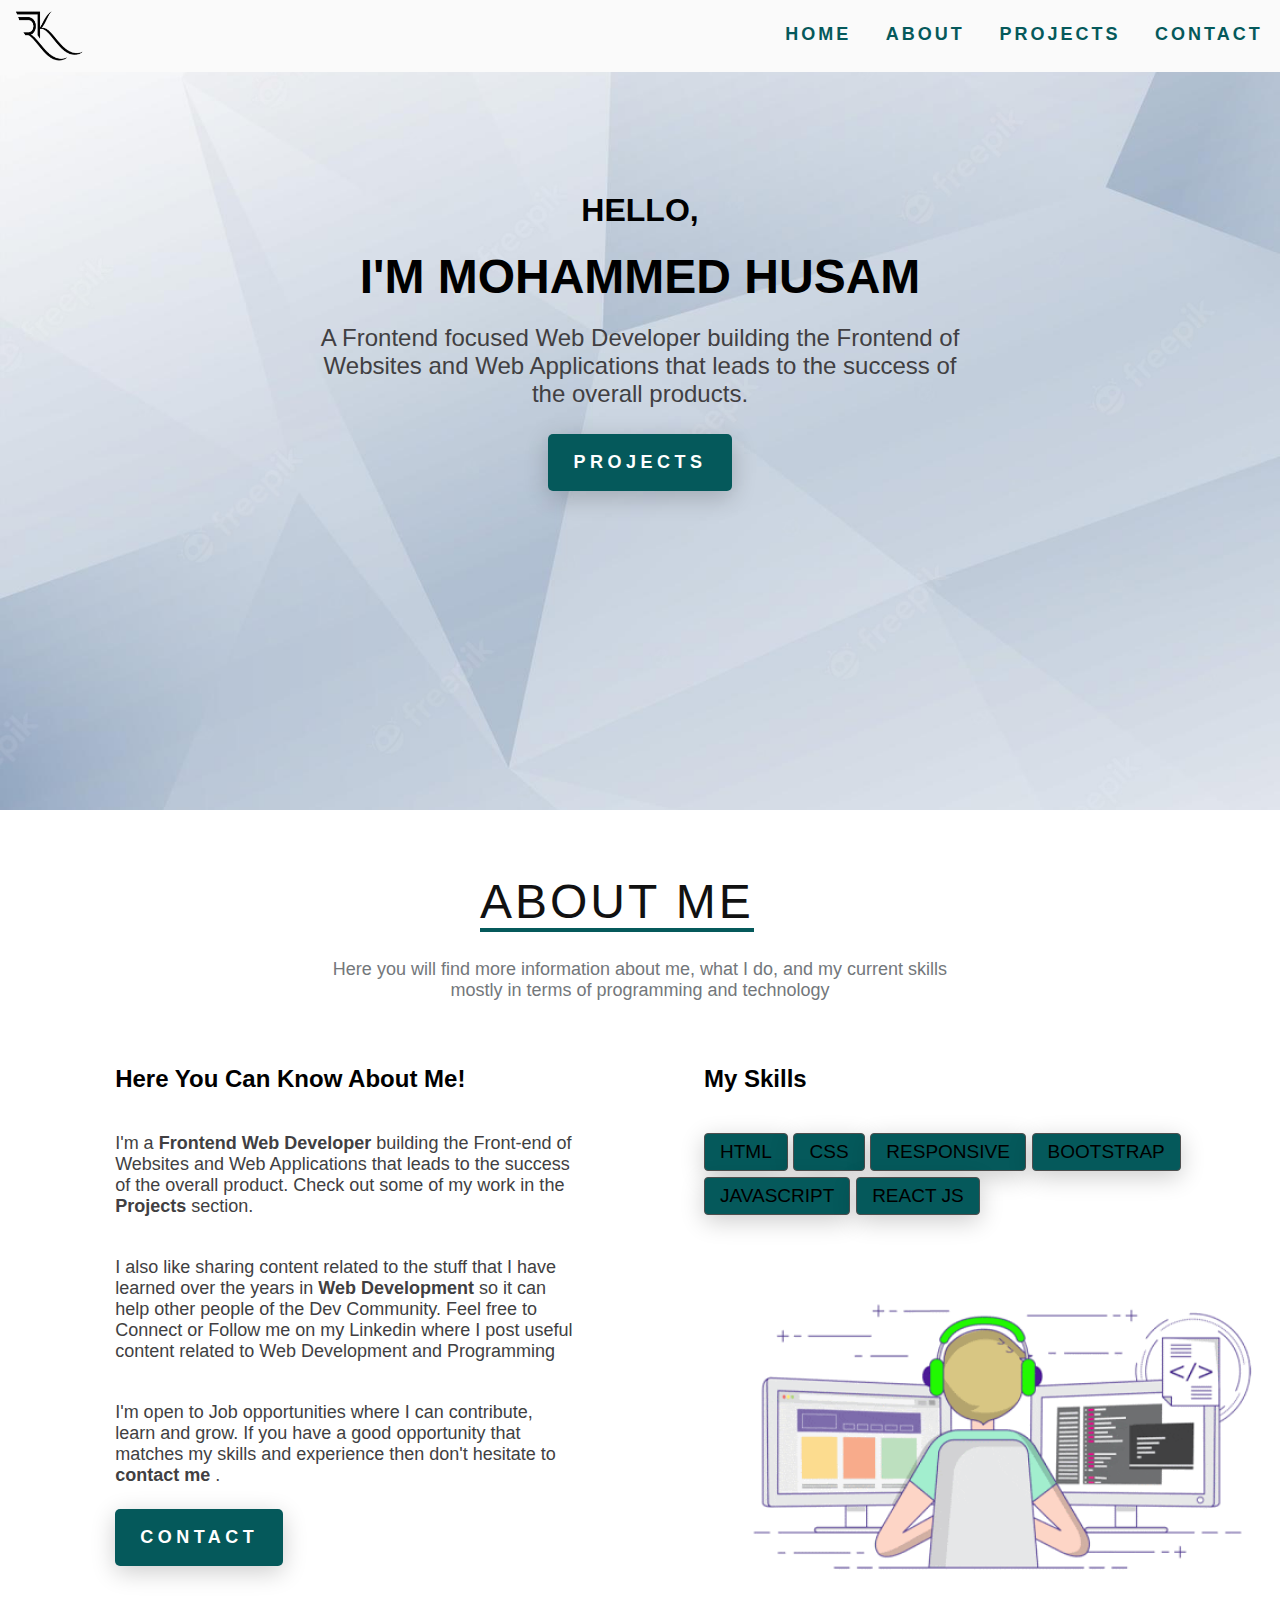
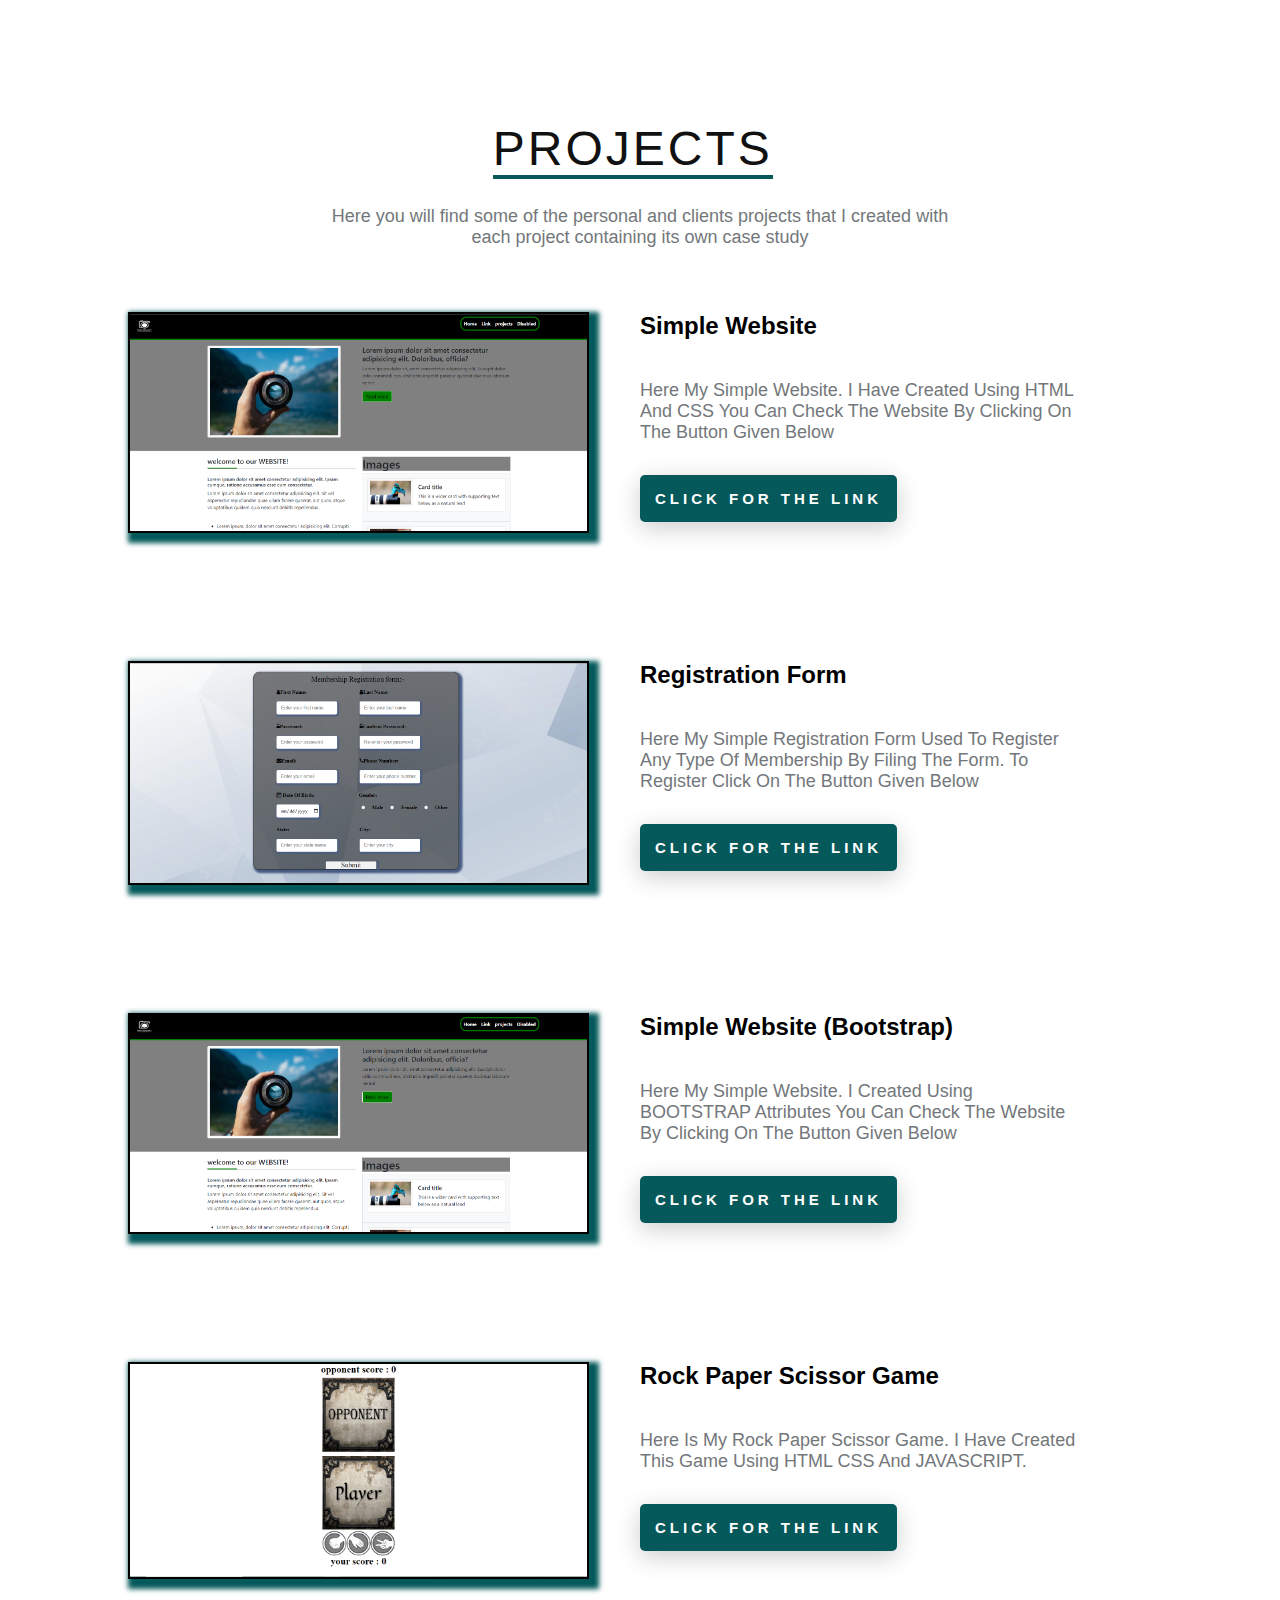
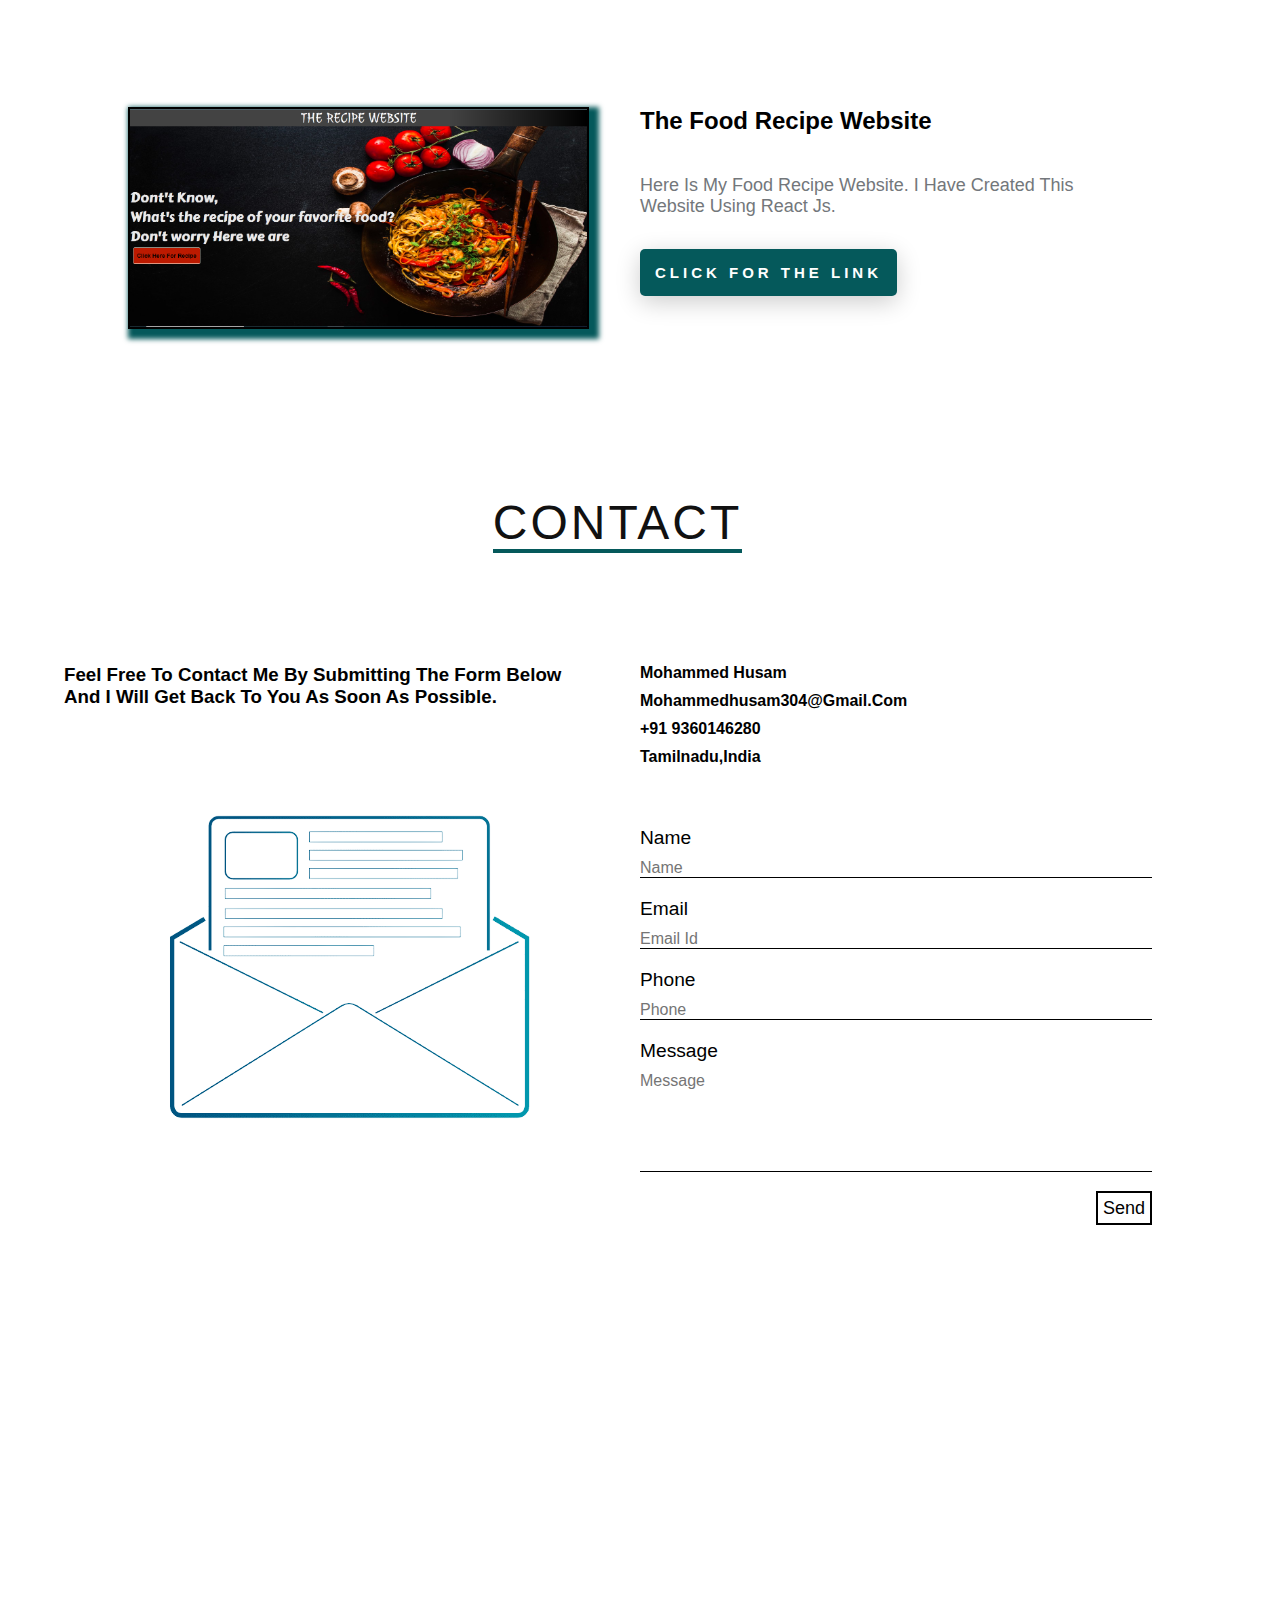
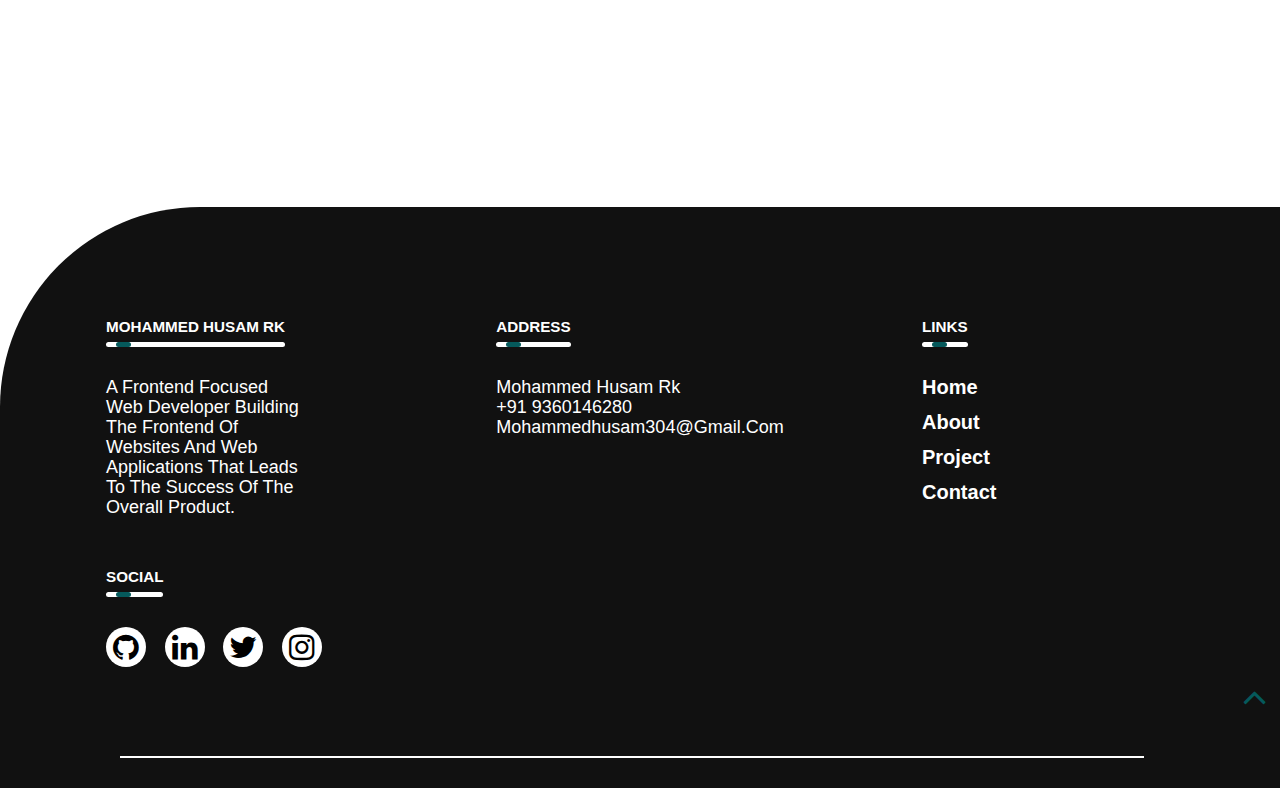
<file: index.html>
<!DOCTYPE html>
<html lang="en">

<head>
    <meta charset="UTF-8">
    <meta http-equiv="X-UA-Compatible" content="IE=edge">
    <meta name="viewport" content="width=device-width, initial-scale=1.0">
    <link rel="stylesheet" href="/style.css">
    <link rel="stylesheet" href="https://cdnjs.cloudflare.com/ajax/libs/font-awesome/4.7.0/css/font-awesome.css">
    <script src="https://cdn.jsdelivr.net/npm/bootstrap@5.0.2/dist/js/bootstrap.bundle.min.js"></script>
    <title> portfolio</title>
    <link rel="icon" href="/images/imgonline-com-ua-Negative-AUg9YuwT32x_prev_ui.png">
</head>

<body>
    <div class="container" id="home">
        <nav>
            <div class="logo1">
                <div class="img1">
                    <img src="/images/imgonline-com-ua-Negative-AUg9YuwT32x_prev_ui.png" alt="">
                </div>
            </div>
            <ul class="nav-links">
                <li><a href="#home">Home</a></li>
                <li><a href="#about">About</a></li>
                <li><a href="#projects">projects</a></li>
                <li><a href="#contact">contact</a></li>
            </ul>
            <div class="burger">
                <div class="line10"></div>
                <div class="line2"></div>
                <div class="line3"></div>
            </div>
        </nav>
    </div>
    <script>
        function navSlide() {
            const burger = document.querySelector(".burger");
            const nav = document.querySelector(".nav-links");
            const navLinks = document.querySelectorAll(".nav-links li");

            burger.addEventListener("click", () => {
                //Toggle Nav
                nav.classList.toggle("nav-active");

                //Animate Links
                navLinks.forEach((link, index) => {
                    if (link.style.animation) {
                        link.style.animation = ""
                    } else {
                        link.style.animation = `navLinkFade 0.5s ease forwards ${index / 7 + 0.5}s`;
                    }
                });
                //Burger Animation
                burger.classList.toggle("toggle");
            });

        }

        navSlide();
    </script>

    </div>
    <script>
        var navlinks = document.getElementById("navlinks");
        function showmenu() {
            navlinks.style.right = "0";
        }
        function hidemenu() {
            navlinks.style.right = "-200px";
        }
    </script>
    </div>
    <div class="container2">
        <div class="background">

            <div class="section2 text1-transition">
                <div class="header1">
                    <h1>Hello,</h1>
                </div>
                <div class="header2">
                    <h1>I'm Mohammed Husam</h1>
                </div>
                <div class="header3">
                    <p>A Frontend focused Web Developer building the Frontend of Websites and Web Applications that
                        leads to the success of the overall products.</p>
                </div>

                <div class="button1">
                    <button>
                        <span><a href="#projects">projects</a></span>
                    </button>
                </div>
            </div>
        </div>
    </div>
    <!-- <div class="down-loader"></div> -->
    </div>
    <div class="container3">
        <div class="section3">
            <div class="border1">
                <div id="about" class="title2">
                    <span>about me</span>
                </div>
            </div>

            <div class="content2">
                Here you will find more information about me, what I do, and my current skills mostly in terms of
                programming and technology
            </div>
        </div>
    </div>
    <div class="container4">
        <div class="content3">
            <div class="grid1 ">
                <div class="title3">
                    here you can know about me!
                </div>
                <div class="text2-transition">
                    <p> I'm a <strong> Frontend Web Developer </strong> building the Front-end of Websites and Web
                        Applications that leads to
                        the
                        success of the overall product. Check out some of my work in the <strong> Projects
                        </strong>section.
                    </p>

                    <p> I also like sharing content related to the stuff that I have learned over the years in <strong>
                            Web
                            Development </strong>
                        so it
                        can help other people of the Dev Community. Feel free to Connect or Follow me on my Linkedin
                        where I
                        post
                        useful content related to Web Development and Programming
                    </p>

                    <p> I'm open to Job opportunities where I can contribute, learn and grow. If you have a good
                        opportunity
                        that
                        matches my skills and experience then don't hesitate to <strong> contact me </strong>.
                    </p>
                    <div class="button1">
                        <button>
                            <span><a href="#contact">contact</a></span>
                        </button>
                    </div>
                </div>
            </div>
            <div class="grid2 ">
                <div class="title4 ">
                    <span>my skills</span>
                </div>
                <div class="content4 text2-transition">

                    <button class="button"> html
                    </button>
                    <button class="button"> css
                    </button>
                    <button class="button"> responsive
                    </button>
                    <button class="button"> bootstrap
                    </button>
                    <button class="button"> JAVASCRIPT
                    </button>
                    <button class="button"> react js
                    </button>
                </div>

                <div class="gif1 text2-transition">
                    <img src="/images/gif1_files/giphy.gif" alt="">
                </div>



            </div>
        </div>
    </div>
    <div class="container5">
        <div class="section5">
            <div class="border2">
                <div id="projects" class="projects">
                    <span>projects</span>
                </div>
            </div>
            <div class="content5">
                Here you will find some of the personal and clients projects that I created with each project containing
                its own case study
            </div>
            <div class="project-img card-transition">
                <div class="project-img1">
                    <img src="/images/project1.png" alt="">
                </div>
                <div class="project-content">
                    <div class="project-title1">
                        simple website
                    </div>
                    <div class="project-title2">
                        here my simple website. i have created using HTML and CSS you can check the website by clicking
                        on the button given below
                    </div>
                    <div class="button1">
                        <button>
                            <span><a href="https://simple-websites-html-css.netlify.app/">click for the link</a></span>
                        </button>
                    </div>

                </div>
            </div>
            <div class="project2-img card-transition">
                <div class="project2-img1">
                    <img src="/images/project2.png" alt="">
                </div>
                <div class="project2-content">
                    <div class="project2-title1">
                        registration form
                    </div>
                    <div class="project2-title2">
                        here my simple registration form used to register any type of membership by filing the form. to
                        register click on the button given below
                    </div>
                    <div class="button1">
                        <button>
                            <span><a href="https://registrationform-anytime-shows.netlify.app/">click for the
                                    link</a></span>
                        </button>
                    </div>
                </div>
            </div>
            <div class="project3-img card-transition">
                <div class="project3-img1">
                    <img src="/images/project3.png" alt="">
                </div>
                <div class="project3-content">
                    <div class="project3-title1">
                        simple website (bootstrap)
                    </div>
                    <div class="project3-title2">
                        here my simple website. i created using BOOTSTRAP attributes you can check the website by
                        clicking on the button given below
                    </div>
                    <div class="button1">
                        <button>
                            <span><a href="https://bootstrap-websites.netlify.app/">click for the link</a></span>
                        </button>
                    </div>
                </div>
            </div>
            <div class="project3-img card-transition">
                <div class="project3-img1">
                    <img src="/images/project4.png" alt="">
                </div>
                <div class="project3-content">
                    <div class="project3-title1">
                        Rock Paper Scissor Game
                    </div>
                    <div class="project3-title2">
                        here is my rock paper Scissor game. I have created this game using HTML CSS and JAVASCRIPT.
                    </div>
                    <div class="button1">
                        <button>
                            <span><a href="https://rockpaperscissorgames.netlify.app/">click for the link</a></span>
                        </button>
                    </div>
                </div>
            </div>
            <div class="project3-img card-transition">
                <div class="project3-img1">
                    <img src="/images/project5.png" alt="">
                </div>
                <div class="project3-content">
                    <div class="project3-title1">
                        The Food Recipe Website
                    </div>
                    <div class="project3-title2">
                        here is my Food recipe website. I have created this website using React js.
                    </div>
                    <div class="button1">
                        <button>
                            <span><a href="https://the-food-recipe-website.netlify.app/">click for the link</a></span>
                        </button>
                    </div>
                </div>
            </div>
        </div>
    </div>



    <div class="container-contact">
        <div class="border3">
            <div id="contact" class="contact">
                <span>contact</span>
            </div>
        </div>

        <div class="section-contact">
            <div class="contact-heading text2-transition">

                <div class="contact-content">
                    <h3>Feel free to Contact me by submitting the form below and I will get back to you as soon as
                        possible.</h3>
                </div>
                <div class="contact-img">
                    <img src="/images/mail-removebg-preview.png" alt="">
                </div>
            </div>

            <div class="contact-form">
                <div class="contact-address text2-transition">
                    <ul>
                        <li>
                            mohammed husam
                        </li>
                        <li>
                            mohammedhusam304@gmail.Com
                        </li>
                        <li>
                            +91 9360146280
                        </li>
                        <li>
                            Tamilnadu,India
                        </li>
                    </ul>
                </div>
                <div class="contact-input text2-transition">

                    <div class="input-name">name</div>
                    <input type="text" placeholder="name">
                    <div class="input-name">email</div>
                    <input type="text" placeholder="email id">
                    <div class="input-name">phone </div>
                    <input type="text" placeholder="phone">
                    <div class="input-name">message </div>
                    <textarea name="message" id="" cols="00" rows="0" placeholder="message"></textarea>
                    <div class="send-btn1">
                        <a href="/">send</a>
                    </div>


                    <script>
                        // When the user clicks on div, open the popup
                        function myFunction() {
                            var popup = document.getElementById("myPopup");
                            popup.classList.toggle("show");
                        }
                    </script>


                </div>
            </div>
            <!-- </div> -->
        </div>
    </div>

    <footer>
        <div class="footer">
            <div class="row ">
                <div class="col">
                    <div class="col-1">
                        <h3>mohammed husam rk <div class="underlines"><span></span></div>
                        </h3>
                        <p> A Frontend focused Web Developer building the Frontend of Websites
                            and Web Applications that leads
                            to the success of the overall product.
                        </p>
                    </div>
                </div>
                <div class="col">
                    <h3>address<div class="underlines"><span></span></div>
                    </h3>
                    <p>mohammed husam rk</p>
                    <p>+91 9360146280</p>
                    <p class="e-mail">mohammedhusam304@gmail.com</p>
                </div>
                <div class="col">
                    <h3>links<div class="underlines"><span></span></div>
                    </h3>
                    <ul>
                        <li><a href="#home">home</a></li>
                        <li><a href="#about">about</a></li>
                        <li><a href="#projects">project</a></li>
                        <li><a href="#contact">contact</a></li>
                    </ul>
                </div>
                <div class="col">
                    <h3>social<div class="underlines"><span></span></div>
                    </h3>

                    <div class="icon card-transition">
                        <a href="https://github.com/husam272">
                            <i class="fa fa-github fa-2x" aria-hidden="true"></i>
                        </a>


                        <a
                            href="https://www.linkedin.com/public-profile/settings?lipi=urn%3Ali%3Apage%3Ad_flagship3_profile_self_edit_contact-info%3BQrbV0PqgSVquZoWBt88NNg%3D%3D">
                            <i class="fa fa-linkedin fa-2x" aria-hidden="true"></i>
                        </a>


                        <a href="https://twitter.com/HusamRk">
                            <i class="fa fa-twitter fa-2x" aria-hidden="true"></i>
                        </a>


                        <a href="https://www.instagram.com/husam_rk_/">
                            <i class="fa fa-instagram fa-2x" aria-hidden="true"></i>
                        </a>
                    </div>
                </div>
            </div>
            <div class="top-arrow"><a href="#home"><i class="fa fa-angle-up fa-3x" aria-hidden="true"></i></a></div>
            <div class="line1"></div>
        </div>
        </div>
    </footer>



    <script>
        const observer = new IntersectionObserver(entries => {
            // Loop over the entries
            entries.forEach(entry => {
                // If the element is visible
                if (entry.isIntersecting) {
                    // Add the animation class
                    entry.target.classList.add('text1-transition-animation');
                }
            });
        });
        const viewbox = document.querySelectorAll('.text1-transition');
        viewbox.forEach(transition1 => {
            observer.observe(transition1);
        });
    </script>


    <script>
        const observer1 = new IntersectionObserver(entries => {
            // Loop over the entries
            entries.forEach(entry => {
                // If the element is visible
                if (entry.isIntersecting) {
                    // Add the animation class
                    entry.target.classList.add('card-transition-animation');
                }
            });
        });
        const viewbox1 = document.querySelectorAll('.card-transition');
        viewbox1.forEach(transition1 => {
            observer1.observe(transition1);
        });
    </script>

    <script>
        const observer2 = new IntersectionObserver(entries => {
            // Loop over the entries
            entries.forEach(entry => {
                // If the element is visible
                if (entry.isIntersecting) {
                    // Add the animation class
                    entry.target.classList.add('text2-transition-animation');
                }
            });
        });
        const viewbox2 = document.querySelectorAll('.text2-transition');
        viewbox2.forEach(transition1 => {
            observer2.observe(transition1);
        });
    </script>

    <script>
        const observer3 = new IntersectionObserver(entries => {
            // Loop over the entries
            entries.forEach(entry => {
                // If the element is visible
                if (entry.isIntersecting) {
                    // Add the animation class
                    entry.target.classList.add('card-transition-animation');
                }
            });
        });
        const viewbox3 = document.querySelectorAll('.card-transition');
        viewbox3.forEach(transition1 => {
            observer3.observe(transition1);
        });
    </script>




</body>

</html>
</file>
<file: style.css>
*{
    margin: 0;
    padding: 0;
    box-sizing: border-box;
    font-family: 'Source Sans Pro',sans-serif ;
    scroll-behavior: smooth;
}
.container{
    width: 100%;
    /* height: 100vh; */
}
                /* ----------------------- */
                nav {
                    position: fixed;
                    top: 0;
                    width:100%;
                    display: flex;
                    justify-content: space-between;
                    align-items: center;
                    min-height: 8vh;
                    background-color: #fafafa;
                    z-index: 9999;
                    /* font-family: "Poppins", sans-serif; */
                }
                .logo1 .img1{
                    margin-left:20%;
                }
                .logo1 .img1 img{
                    width: 70px;
                    height: 60px;
                }
                
                
                .logo {
                    color: #05595B;
                    text-transform: uppercase;
                    letter-spacing: 5px;
                    font-size: 20px;
                }
                
                .nav-links {
                    display: flex;
                    justify-content: space-around;
                    width: 40%;
                }
                
                .nav-links li {
                    list-style: none;
                }
                
                .nav-links a{
                    text-transform: uppercase;
                    font-weight: bold;
                    font-size: large;
                    color: #05595B;
                    text-decoration: none;
                    letter-spacing: 3px;
                    font-weight: bold;
                    /* font-size: 14px; */
                }
                .nav-links a:hover{
                    color: #05595B;
                }
                .nav-links a::after{
                   content:'';
                   width: 0%;
                   height: 4px;
                   background: #05595B;
                   display: block;
                   margin: auto;
                   transition:0.5s ;
                
                }
                .nav-links a:hover::after{
                    width: 100%;
                } 
                
                .burger {
                    display: none;
                }
                
                .burger div {
                    width: 25px;
                    height: 3px;
                    background-color: #05595B;
                    margin: 5px;
                    transition: all 0.3s ease;
                }
                
                @media screen and (max-width: 1024px) {
                    .nav-links {
                        width: 60%;
                    }
                }
                
                @media screen and (max-width: 768px) {
                    body {
                        overflow-x: hidden;
                    }
                    
                    .nav-links {
                        position: fixed;
                        right: 0px;
                        height: 100vh;
                        top: 8vh;
                        background-color: #fafafa;
                        display: flex;
                        flex-direction: column;
                        justify-content: flex-start;
                        align-items: center;
                        gap: 15%;
                        width: 40%;
                        transform: translateX(100%);
                        transition: transform 0.5s ease-in;
                    }
                    
                    .nav-links li {
                        opacity: 0;
                    }
                    .nav-links li a:hover{
                        color: #05595B;
                    }
                    .nav-links li a::after{
                       content:'';
                       width: 0%;
                       height: 4px;
                       background: #05595B;
                       display: block;
                       margin: auto;
                       transition:0.5s ;
                    
                    }
                    .nav-links li a:hover::after{
                        width: 100%;
                    } 
                    
                    .burger {
                        display: block;
                        cursor: pointer;
                    }
                    
                }
                
                .nav-active {
                        transform: translateX(0%);
                }
                
                @keyframes navLinkFade {
                    from {
                        opacity: 0;
                        transform: translateX(50px);
                    }
                    to {
                        opacity: 1;
                        transform: translateX(0);
                    }
                }
                
                .toggle .line10 {
                    transform: rotate(-45deg) translate(-5px, 6px);
                }
                
                .toggle .line2 {
                    opacity: 0;
                }
                
                .toggle .line3 {
                    transform: rotate(45deg) translate(-5px, -6px);
                }
                
                



.container2{
    width: 100%;
    height: 80vh;
    background-image: url(/images/background3.jpg);
    background-size: cover;
    background-attachment: fixed;
}

.container2 .background .section2 .pro{
    margin-bottom: 10%;
}
.container2 .background .section2{
     padding-top: 10%;
    
  
}

.container2 .background .section2 .header1{
    padding-bottom: 20px;
    text-align: center;
    text-transform: uppercase;
}

.container2 .background .section2 .header2{
    font-size: x-large;
    text-align: center;
    text-transform: uppercase;
    padding-bottom: 20px;
    
}

.container2 .background .section2 .header3{ 
    color: #413F42;
    font-size: x-large;
    margin-left: 25%;
    text-align: center;
    width: 50%;
    
}
.container2 .background .section2 .button1{
    /* width: 18%; */
 /* text-align: center; */
 /* padding-top: 80px; */
 /* margin-top: 80px; */
 /* margin: 50px auto 0px auto; */
 /* margin-left: 80px; */


}

/* .container2 .background .section2 .button1 a{
    background-color: #F0F5F9;
    text-transform: uppercase;
    font-weight: bold;
    font-size: large;
    text-decoration: none;
    color: #FFFFFF;
    background-color: #05595B;
    border: 1px solid black;
    padding: 15px 60px 15px 60px;
} */
.down-loader{
    margin-top: 10%;
    margin-left: 50%;
    width: 30px;
    height: 50px;
    border: 2px solid #1a1716;
    border-radius: 30px;
    background: transparent;
    position: relative;

    

  }


  

  .down-loader::before{
    content: '';
    width: 5px;
    height: 5px;
    position: absolute;
    background-color: #413F42;
    border-radius: 50%;
    opacity: 1;
    animation: wheel 1s infinite;
    animation-fill-mode: forwards;
    transition: 5.5s;
    transform: translateX(10px);
}
@keyframes wheel {
    
    
    from {top: 0px;}
    to {top: 30px; background-color: #413F42;}
  }

    /* ------------- */
    .container2 button {
        position: relative;
        display: flex;
        justify-content: center;
        align-items: center;
        border-radius: 5px;
        background: #05595B;
        font-family: "Montserrat", sans-serif;
        box-shadow: 0px 6px 24px 0px rgba(0, 0, 0, 0.2);
        overflow: hidden;
        border: none;
        text-align: center;
       }
       .container2 button a{
        text-transform: uppercase;
        font-weight: bold;
        font-size: large;
        text-decoration: none;
        text-decoration: none;
        color: #fff;

       }


       
       .container2 button:after {
        content: " ";
        width: 0%;
        height: 100%;
      
        background: #404258;
        position: absolute;
        transition: all 0.4s ease-in-out;
        right: 0;
       }
       
       .container2 button:hover::after {
        right: auto;
        left: 0;
        width: 100%;
       }
       
       .container2 button span {
        text-align: center;
        text-decoration: none;
        width: 100%;
        padding: 18px 25px;
        color: #fff;
        font-size: 1.125em;
        font-weight: bold;
        letter-spacing: 0.3em;
        z-index: 20;
        transition: all 0.3s ease-in-out;
       }
       
       .container2 button:hover span {
        color: black;
        animation: scaleUp 0.3s ease-in-out;
       }
       
       @keyframes scaleUp {
        0% {
         transform: scale(1);
        }
       
        50% {
         transform: scale(0.95);
        }
       
        100% {
         transform: scale(1);
        }
       }
       
      .container2 .button1{
        text-align: -webkit-center;
        margin-top: 2%;
       }
        
    
    /* ------------- */



.container3 .section3 .border1{
    width: 100%;
    display: flex;
    justify-content: center;
}

.container3 .section3 .title2{
    width: 18%;
    font-size: 3rem;
    text-transform: uppercase;
    letter-spacing: 3px;
    padding-top: 5%;
    margin-bottom: 30px;
    color: #111;
 
}
.container3 .section3 .title2 span{
    border-bottom: 4px solid #05595B;
}
.container3 .section3 .content2{
    color: #73777B;
    font-size: large;
    margin-left: 25%;
    text-align: center;
    width: 50%;
    margin-bottom: 5%;
}
.container4 .content3{
  display: grid;
  grid-template-columns: 1fr 1fr;
  gap: 10%;
  margin-bottom: 0%;

}
.container4 .content3 .grid1{
    margin-left: 20%;
}
.container4 .content3 .grid1 p{
    color: #413F42;
    font-size: large;

    padding-top: 40px;
}


.container4 button {
    position: relative;
    display: flex;
    justify-content: center;
    align-items: center;
    border-radius: 5px;
    background: #05595B;
    font-family: "Montserrat", sans-serif;
    box-shadow: 0px 6px 24px 0px rgba(0, 0, 0, 0.2);
    overflow: hidden;
    border: none;
    text-align: center;
   }
   .container4 button a{
    text-transform: uppercase;
    font-weight: bold;
    font-size: large;
    text-decoration: none;
    text-decoration: none;
    color: #fff;

   }


   
   .container4 button:after {
    content: " ";
    width: 0%;
    height: 100%;
  
    background: #404258;
    position: absolute;
    transition: all 0.4s ease-in-out;
    right: 0;
   }
   
   .container4 button:hover::after {
    right: auto;
    left: 0;
    width: 100%;
   }
   
   .container4 button span {
    text-align: center;
    text-decoration: none;
    width: 100%;
    padding: 18px 25px;
    color: #fff;
    font-size: 1.125em;
    font-weight: bold;
    letter-spacing: 0.3em;
    z-index: 20;
    transition: all 0.3s ease-in-out;
   }
   
   .container4 button:hover span {
    color: black;
    animation: scaleUp 0.3s ease-in-out;
   }
   
   @keyframes scaleUp {
    0% {
     transform: scale(1);
    }
   
    50% {
     transform: scale(0.95);
    }
   
    100% {
     transform: scale(1);
    }
   }
   
   .container4 .button1{
   
    margin-top: 5%;
   }
.container4 .title3{
    font-size: x-large;
    font-weight: bold;
    text-transform: capitalize;
   
}
.container4 .content3 .grid2 .title4{
    font-size: x-large;
    font-weight: bold;
    text-transform: capitalize;
    padding-bottom: 40px;

    
}

.container4 .content3 .grid2 .content4{
    display: flex;
    flex-wrap: wrap;
}
.container4 .content3 .grid2 .gif1 img{
    width: 100%;
}

.container4 .content3 .grid2 .skills{
    color: #413F42;
    background-color: #DFDFDE;
    text-transform: uppercase;
    font-weight: 600;
    font-size:medium;
    margin-right: 20px;
    margin-bottom: 10px;
    border-radius: 5px;
    padding: 10px 10px 10px 10px;
}


.content4 .button {
    text-transform: uppercase;
    display: inline-block;
    padding: 7px 15px;
    border: 1px solid #4f4f4f;
    border-radius: 4px;
    transition: all 0.2s ease-in;
    position: relative;
    overflow: hidden;
    font-size: 19px;
    color: black;
    z-index: 1;
    font-weight: 500;
    margin-right: 1%;
    margin-bottom: 1%;
   }
   
  .content4 .button:before {
    content: "";
    position: absolute;
    left: 50%;
    transform: translateX(-50%) scaleY(1) scaleX(1.25);
    top: 100%;
    width: 140%;
    height: 180%;
    background-color: rgba(0, 0, 0, 0.05);
    border-radius: 50%;
    display: block;
    transition: all 0.5s 0.1s cubic-bezier(0.55, 0, 0.1, 1);
    z-index: -1;
   }
   
  .content4 .button:after {
    content: "";
    position: absolute;
    left: 55%;
    transform: translateX(-50%) scaleY(1) scaleX(1.45);
    top: 180%;
    width: 160%;
    height: 190%;
    background-color: #39bda7;
    border-radius: 50%;
    display: block;
    transition: all 0.5s 0.1s cubic-bezier(0.55, 0, 0.1, 1);
    z-index: -1;
   }
   
  .content4 .button:hover {
    color: #111;
    border: 1px solid #39bda7;
   }
   
  .content4 .button:hover:before {
    top: -35%;
    background-color: #839B97
    ;
    transform: translateX(-50%) scaleY(1.3) scaleX(0.8);
   }
   
  .content4 .button:hover:after {
    top: -45%;
    background-color: #839B97;
    transform: translateX(-50%) scaleY(1.3) scaleX(0.8);
   }

.container5 .section5 .border2{
    width: 100%;
    display: flex;
    justify-content: center;
    /* margin-bottom: 10%; */
}

.container5 .section5 .projects{
    width: 17%;
    font-size: 3rem;
    text-transform: uppercase;
    letter-spacing: 3px;
    padding-top: 5%;
    margin-bottom: 30px;
    color: #111;
 
}
.container5 .section5 .projects span{
    border-bottom: 4px solid #05595B;
}
.container5 .section5 .content5{
    color: #73777B;
    font-size: large;
    margin-left: 25%;
    text-align: center;
    width: 50%;
    margin-bottom: 5%;
}
.container5 .section5 .project-img{
    display: grid;
    grid-template-columns: 1fr 1fr;
    margin-bottom: 10%;
}
.container5 .section5 .project-img .project-img1{
    margin-left: 20%;
}
.container5 .section5 .project-img .project-img1 img{
    border: 2px solid black;
    box-shadow: 5px 5px 5px 5px#05595B;
    width: 90%;
    height: 100%;
  
}
.container5 .section5 .project-content .project-title1{
    font-size: x-large;
    font-weight: bolder;
    text-transform: capitalize;
    padding-bottom: 40px;

}
.container5 .section5 .project-content .project-title2{
    color: #73777B;
    font-size: large;
    width: 70%;
    margin-bottom: 5%;
    text-transform: capitalize;
}

.container5 .section5   button {
    position: relative;
    display: flex;
    justify-content: center;
    align-items: center;
    border-radius: 5px;
    background: #05595B;
    font-family: "Montserrat", sans-serif;
    box-shadow: 0px 6px 24px 0px rgba(0, 0, 0, 0.2);
    overflow: hidden;
    border: none;
    text-align: center;
   }
   .container5 .section5   button a{
    text-transform: uppercase;
    font-weight: bold;
    font-size: 15px;
    text-decoration: none;
    text-decoration: none;
    color: #fff;

   }


   
   .container5 .section5   button:after {
    content: " ";
    width: 0%;
    height: 100%;
  
    background: #404258;
    position: absolute;
    transition: all 0.4s ease-in-out;
    right: 0;
   }
   
   .container5 .section5   button:hover::after {
    right: auto;
    left: 0;
    width: 100%;
   }
   
   .container5 .section5   button span {
    text-align: center;
    text-decoration: none;
    width: 100%;
    padding: 15px 15px;
    color: #fff;

    letter-spacing: 0.3em;
    z-index: 20;
    transition: all 0.3s ease-in-out;
   }
   
   .container5 .section5   button:hover span {
    color: black;
    animation: scaleUp 0.3s ease-in-out;
   }
   
   @keyframes scaleUp {
    0% {
     transform: scale(1);
    }
   
    50% {
     transform: scale(0.95);
    }
   
    100% {
     transform: scale(1);
    }
   }
   
   .container5 .section5 .button1{
  
    margin-top: 5%;
   }


.container5 .section5 .project2-img{
    display: grid;
    grid-template-columns: 1fr 1fr;
    margin-bottom: 10%;
}
.container5 .section5 .project2-img .project2-img1{
    margin-left: 20%;
}
.container5 .section5 .project2-img .project2-img1 img{
    border: 2px solid black;
    box-shadow: 5px 5px 5px 5px#05595B;
    width: 90%;
    height: 100%;
  
}
.container5 .section5 .project2-content .project2-title1{
    font-size: x-large;
    font-weight: bolder;
    text-transform: capitalize;
    padding-bottom: 40px;

}
.container5 .section5 .project2-content .project2-title2{
    color: #73777B;
    font-size: large;
    width: 70%;
    margin-bottom: 5%;
    text-transform: capitalize;
}



.container5 .section5 .project3-img{
    display: grid;
    grid-template-columns: 1fr 1fr;
    margin-bottom: 10%;
}
.container5 .section5 .project3-img .project3-img1{
    margin-left: 20%;
}
.container5 .section5 .project3-img .project3-img1 img{
    border: 2px solid black;
    box-shadow: 5px 5px 5px 5px#05595B;
    width: 90%;
    height: 100%;
  
}
.container5 .section5 .project3-content .project3-title1{
    font-size: x-large;
    font-weight: bolder;
    text-transform: capitalize;
    padding-bottom: 40px;

}
.container5 .section5 .project3-content .project3-title2{
    color: #73777B;
    font-size: large;
    width: 70%;
    margin-bottom: 5%;
    text-transform: capitalize;
}



.container6{
    width: 100%;
    height: 99vh;
    margin-bottom: 10%;
}

.container6 .background img{
    background-size: cover;
    position: absolute;
    /* filter: blur(5px); */
    z-index: -9999;
    width: 100%;
    height: 120vh;   

}

.container6 .section6 .contact{
    width: 16%;
    font-size: 3rem;
    text-transform: uppercase;
    letter-spacing: 3px;
    padding-top: 5%;
    margin-bottom: 30px;
    color: #111;

}

.container6 .section6 .border3{
    width: 100%;
    display: flex;
    justify-content: center;
    margin-bottom: 20px;
}
.container6 .section6 .content6{
    color: #73777B;
    font-size: large;
    margin-left: 25%;
    text-align: center;
    width: 50%;
}
.container6 .section6 .content7{
    margin-top: 5%;

    width: 100%;
    display: flex;
    flex-wrap: wrap;
    justify-content: space-around;
}
.container6 .section6 .content7 .address{
    margin-left: 5%;
}
.container6 .section6 .content7 .address ul li{
    list-style: none;
    text-transform: capitalize;
    padding-top: 10px;

}
.container6 .section6 .content7 .form{

    margin-right: 10%;

}
.container6 .section6 .content7 .form input{
    width: 100%;
    padding: 10px 300px 10px 10px;
    outline: none;
    background-color: #FFFFFF;
    border: 1px solid #FFFFFF;
    margin-bottom: 20px;
    font-size: medium;
    
}
.container6 .section6 .content7 .form .input-name{
    text-transform: uppercase;
    font-weight: bold;
    color: #413F42;
    padding-bottom: 20px;
}
.container6 .section6 .content7 .form .message textarea{
    width: 100%;
  
    outline: none;
    background-color: #FFFFFF;
    border: 1px solid #FFFFFF;
    margin-bottom: 20px;
    font-size: medium;
    padding: 10px;
}
.container6 .section6 .content7 .form .send-btn{
    width: 100%;
    text-align: end;
}
.container6 .section6 .content7 .form .send-btn button{
    text-transform: capitalize;
    font-weight: 600;
    font-size: medium;
    width: 50px;
    height: 25px;
    background-color: #FFFFFF;
    border: 1px solid black;
}


.popup {
    width: 100%;
    text-align: end;
 
   
    position: relative;
    display: inline-block;
    cursor: pointer;
    -webkit-user-select: none;
    -moz-user-select: none;
    -ms-user-select: none;
    user-select: none;
  }
  
  /* The actual popup */
  .popup .popuptext {
    
    visibility: hidden;
    width: 160px;
    background-color: #555;
    color: #fff;
    text-align: center;
    border-radius: 6px;
    padding: 8px 0;
    position: absolute;
    z-index: 1;
    bottom: 125%;
    left: 97%;
    margin-left: -80px;
  }
  
  /* Popup arrow */
  .popup .popuptext::after {
   
    content: "";
    position: absolute;
    top: 100%;
    left: 50%;
    margin-left: -5px;
    border-width: 5px;
    border-style: solid;
    border-color: #555 transparent transparent transparent;
  }
  
  /* Toggle this class - hide and show the popup */
  .popup .show {
    
    visibility: visible;
    -webkit-animation: fadeIn 1s;
    animation: fadeIn 1s;
  }
  
  /* Add animation (fade in the popup) */
  @-webkit-keyframes fadeIn {
    from {opacity: 0;} 
    to {opacity: 1;}
  }
  
  @keyframes fadeIn {
    from {opacity: 0;}
    to {opacity:1 ;}
  }

.container7{
    width: 100%;
    height: 53vh;
    background-color: black;
}
.container7 .section7{
   display: flex;
   padding: 10% 10% 0% 10%;
}
.container7 .footer .footer-title{
    color: white;
    text-transform: uppercase;
    font-weight: bold;
    padding-bottom: 20px;
}
.container7 .footer .footer-content{
    width: 60%;
    color: #FFFFFF;
    text-transform: capitalize;
    font-weight: 400;
}

.container7 .section7 .social .title-social{
    color: white;
    text-transform: uppercase;
    font-weight: bold;
    padding-left: 30px;
    padding-bottom: 10px;
}
.container7 .section7 .social{
    width: 30%;
}
.container7 .section7 .social .icon{
    display: flex;
    padding: 10px;

}
.container7 .section7 .social .icon a{
    padding-left: 20px;

    
}
.container7 .section7 .social .icon i{
    color: white;

}
.container7 .footer{
    width: 70%;
}
.line1{
    width: 80%;
    border-bottom: 2px solid white;
    margin-left: 120px;
    padding-top: 40px;
}




 .container-contact{
    width: 100%;
    height: 150vh;
    background-image: url(/images/background3.jpg);
    background-attachment: fixed;
    background-size: cover;
 }
 .container-contact  .contact{
    width: 16%;
    font-size: 3rem;
    text-transform: uppercase;
    letter-spacing: 3px;
    padding-top: 3%;
    margin-bottom: 30px;
    color: #111;

}
.container-contact  .contact span{
    border-bottom: 4px solid #05595B;
}
.container-contact .border3{
    width: 100%;
    display: flex;
    justify-content: center;
    margin-bottom: 20px;
}
.container-contact .content6{
    color: #73777B;
    font-size: large;
    margin-left: 25%;
    text-align: center;
    width: 50%;
}
.container-contact .section-contact{
    display: flex;
    flex-wrap: wrap;
}
.container-contact .section-contact .contact-heading{
    width: 50%;
    margin-top: 5%;

}
.container-contact .section-contact .contact-heading .contact-title{
    font-size: medium;
    font-weight: 600;
    text-transform: capitalize;
}
.container-contact .section-contact .contact-heading .contact-content{
    /* width: 50%; */
    /* font-size: 40px; */
    width: 80%;
    margin-left: 10%;
    font-size: medium;
    font-weight: 600;
    text-transform: capitalize;
}
.container-contact .section-contact .contact-heading .contact-img{
    margin-left: 10%;
    margin-top: 10%;
}
.container-contact .section-contact .contact-form {
    width: 40%;
    margin-top: 5%;
}
.container-contact .section-contact .contact-form .contact-address{
    margin-bottom: 10%;
}
.container-contact .section-contact .contact-form .contact-address ul li{
    list-style: none;
    font-weight: 700;
    text-transform: capitalize;
    padding-bottom: 10px;
}
.container-contact .section-contact .contact-form .contact-input{
    width: 100%;
    font-size: larger;
    font-weight: 500;
    text-transform: capitalize;

 
}
.container-contact .section-contact .contact-form .contact-input input{
    margin-top: 10px;
    width: 100%;
    font-size: medium;
    text-transform: capitalize;
    border:0;
    background-color: transparent;
    outline: none;
    border-bottom: 1px solid black;
    margin-bottom: 20px;
}
.container-contact .section-contact .contact-form .contact-input textarea{
    margin-top: 10px;
   
    width: 100%;
    height: 100px;
    box-sizing: border-box;
    background-color: #f8f8f8;
    font-size: 16px;
    resize: none;
    font-size: medium;
    text-transform: capitalize;
    border:0;
    background-color: transparent;
    outline: none;
    border-bottom: 1px solid black;
    margin-bottom: 20px;
}
.container-contact .section-contact .contact-form .send-btn1{
    width: 100%;
    text-align: end;
}
.container-contact .section-contact .contact-form .send-btn1 a{
    border: 2px solid black;
    text-decoration: none;
    color: black;
    /* font-weight: 600; */
    font-size: large;
    padding: 5px 5px 5px 5px ;
    background-color: transparent;
}
.container-contact .section-contact .contact-form .send-btn1 a:hover{
    background-color: #FFFFFF;
    color: #05595B;
}
footer{
    background:url(/images/background30.jpg);
    background-size: cover;
    background-attachment: fixed;
    /* background: #05595B; */
}

footer .footer{
    width: 100%;
   background-color: #111;
    /* position: absolute; */
    bottom: 0;
    color: white;
    padding: 100px 0 30px;
    font-size: 13px;
    line-height: 20px;
    border-top-left-radius: 200px;

}
.row{
    width: 85%;
    margin: auto;
    display: flex;
    flex-wrap: wrap;
    align-items: flex-start;
    justify-content: space-between;
}
.col{
    flex-basis: 25%;
    padding: 10px;
}
.col-1{
    width: 80%;
    margin-bottom: 30px;
}
.col h3{
    text-transform: uppercase;
    font-weight: bold;
    width: fit-content;
    margin-bottom: 40px;
    position: relative;
}
.col p{
    font-size: 18px;
    text-transform: capitalize;
    /* font-weight: 700; */
}
.col ul li{
    
    list-style: none;
    margin-bottom: 12px;

}

.col ul li a{
    font-size: 20px;
    font-weight: 700;
    text-transform: capitalize;
    text-decoration: none;
    color: white;

}
.col ul li a:hover{
    color: #05595B;
}
.col .icon a{
    text-decoration: none;
}
.col .icon i{
    color: black;
    text-decoration: none;
    width: 40px;
    height: 40px;
    border-radius: 50%;
    text-align: center;
    line-height: 40px;
    font-size: 30px;
    background-color: white;
    margin-right: 15px;
    cursor: pointer;

}
.col .icon i:hover{
    background-color: #05595B;
    color: white;
}
.col .underlines{
    width: 100%;
    height: 5px;
    background-color: white;
    border-radius: 3px;
    position: absolute;
    top: 25px;
    left: 0;
}
.col .underlines span{
    width: 15px;
    height: 100%;
    background-color: #05595B;
    border-radius:3px ;
    position:absolute ;
    top: 0;
    left: 10px;
    animation: moving 2s linear infinite;
}


@keyframes moving{
    0%{
        left:-5px;
    }
    100%{
        left:80%;
    }
}

.top-arrow{
    width: 99%;
    text-align: end;
    
}
.top-arrow a{
    text-decoration: none;
    color: #05595B;

}
.top-arrow a:hover{
    color: #FFFFFF;
}




  /* ------responsive-------- */

  @media screen and (max-width:1400px) {
    .container2{
        width: 100%;
        height: 90vh;
        
    }
    .container2 .background .section2{
        padding-top: 15%;
     
   }

    .background img{
        position: absolute;
        z-index: -9999;
        width: 100%;
        height: 93vh;
        background-attachment: fixed;
        background-size: cover;
    }
    .container-contact{
        width: 100%;
        height: 125vh;
        background-image: url(/images/background3.jpg);
     }
     .container3 .section3 .border1{
        width: 100%;
    
    }
    
    .container3 .section3 .title2{
        width: 25%;
    
    }
    .container3 .section3 .border1{
        width: 100%;
    
    }
    .container4 .content3 .grid2 .gif1 img{
        width: 100%;
    }
    .container5 .section5 .projects {
    width: 23%;
    }
    .container-contact .contact {
        width: 23%;
    }
    .container-contact{
        height: 125vh;
    }

}

@media screen and (max-width:1300px) {
    .container2{
        width: 100%;
        height: 90vh;
        
    }
    .container2 .background .section2{
        padding-top: 15%;
     
   }

    .background img{
        position: absolute;
        z-index: -9999;
        width: 100%;
        height: 93vh;
        background-attachment: fixed;
        background-size: cover;
    }
    .container-contact{
        width: 100%;
        height: 125vh;
        background-image: url(/images/background3.jpg);
     }
     .container3 .section3 .border1{
        width: 100%;
    
    }
    
    .container3 .section3 .title2{
        width: 25%;
    
    }
    .container3 .section3 .border1{
        width: 100%;
    
    }
    .container4 .content3 .grid2 .gif1 img{
        width: 100%;
    }
    .container5 .section5 .projects {
    width: 23%;
    }
    .container-contact .contact {
        width: 23%;
    }
    .container-contact{
        height: 150vh;
    }
    

    
}  
@media screen and (max-width:1200px) {
    .container2{
        width: 100%;
        height: 90vh;
        
    }
        
    .container2 .background .section2{
        padding-top: 13%;
     
   }

    .container-contact .section-contact .contact-heading .contact-img{
        margin-top: 7%;
    }
    
}

@media screen and (max-width:1100px) {
    .container2{
        width: 100%;
        height: 90vh;
        
    }

 
    .container2 .background .section2{
        padding-top: 13%;
     
   }


.container3 .section3 .border1{
    width: 100%;

}

.container3 .section3 .title2{
    width: 26%;

}
.container4 .content3 .grid2 .gif1 img{
    width: 100%;
}
.container5 .section5 .border2{
    width: 100%;

}

.container5 .section5 .projects{
    width: 25%;

}
.container-contact  .contact{
    width: 23%;

}
.container-contact .border3{
    width: 100%;

}
.container-contact .section-contact .contact-heading .contact-img{
    margin-top: 4%;
    margin-left: 0%;
}
.col-1{
    width: 95%;
   
}
.wrapper{
    width: 400px;
}
.col .icon i {
margin-bottom: 5px;
}


}
@media screen and (max-width:1000px) {
    .container2{
        width: 100%;
        height: 90vh;
        
    }

 
    .container2 .background .section2{
        padding-top: 13%;
     
   }


    .container3 .section3 .border1{
        width: 100%;
    
    }
    
    .container3 .section3 .title2{
        width: 30%;
    
    }
    .container4 .content3 .grid2 .gif1 img{
        width: 100%;
    }
    .container5 .section5 .border2{
        width: 100%;
    
    }
    
    .container5 .section5 .projects{
        width: 29%;
    
    }
    .container-contact  .contact{
        width: 26%;
    
    }
    .container-contact .border3{
        width: 100%;
    
    }
    .container-contact .section-contact .contact-heading{
        width: 56%;
      
    
    }
    .container-contact .section-contact .contact-heading .contact-img{
        margin-top: 10%;
        margin-left: 0%;
    }
    .col-1{
        width: 100%;
       
    }
    .wrapper{
        width: 350px;
    }
    
    
}

    @media screen and (max-width:900px) {
        .container2{
            width: 100%;
            height: 90vh;
            
        }

        .container2 .background .section2{
            padding-top: 14%;
         
       }
 
    


        .container3 .section3 .border1{
            width: 100%;
        
        }
        
        .container3 .section3 .title2{
            width: 33%;
        
        }
        .container2 .background .section2 .pro{
            margin-bottom: 17%;
        }
        .container5 .section5 .border2{
            width: 100%;
        
        }
        
        .container5 .section5 .projects{
            width: 32%;
        
        }

        .container-contact  .contact{
            width: 28%;
        
        }
        .container-contact .border3{
            width: 100%;
        
        }
        .container-contact .section-contact .contact-heading{
            width: 59%;
          
        
        }
        .container-contact .section-contact .contact-heading .contact-img{
            margin-top: 10%;
            margin-left: 0%;
        }
        .row{
            width: 94%;

        }
        .col-1{
            width: 100%;
           
        }
        .wrapper{
            width: 300px;
        }
        
        
     }

@media screen and (max-width:800px) {

    .container2{
        width: 100%;
        height: 90vh;
        
    }
 
    
         .container2 .background .section2 {
          padding-top: 14%;
         }


            .container3 .section3 .border1{
                width: 100%;
            
            }
            
            .container3 .section3 .title2{
                width: 38%;
                /* margin-top: 10%; */
            
            }
            .container4 .content3 .grid2 .gif1 img{
                width: 100%;
            }
            .container5 .section5 .border2{
                width: 100%;
            
            }
            
            .container5 .section5 .projects{
                width: 36%;
            
            }
            .container-contact{
                width: 100%;
                height:fit-content;
                background-image: url(/images/background3.jpg);
                background-size: cover;
                
             }
             .container2 .background .section2 .pro{
                margin-bottom: 15%;
            }
            .container-contact  .contact{
                width: 33%;
            
            }
            .container-contact .border3{
                width: 100%;
            
            }
            .container-contact .section-contact{
                flex-direction: column;
            }
            .container-contact .section-contact .contact-heading{
                width: 100%;
                text-align: center;
              
            
            }
            .container-contact .section-contact .contact-heading .contact-img{
                margin-top: 10%;
                margin-left: 0%;
            }

            .container-contact .section-contact .contact-form {
                margin-left: 25%;
                width: 50%;
                margin-top: 5%;
                margin-bottom: 10%;

            }
            .row{
                width: 94%;
    
            }
            .col{
                flex-basis: 33%;
            }
            .col-1{
                width: 100%;
               
            }
            .wrapper{
                width: 260px;
            }
            
            
}
    
@media screen and (max-width:700px) {

    .container2{
        width: 100%;
        height: 90vh;
        
    }
    .container2 .background .section2 {
        padding-top: 8%;
    }

    .container2 .background .section2 .header1{
        font-size: smaller;
        text-align: center;
        text-transform: uppercase;
        padding-bottom: 20px;
        padding-top: 8%;
       }
       .container2 .background .section2 .header2 {
        font-size: large;
        text-align: center;
        text-transform: uppercase;
        padding-bottom: 20px;
       }
       .container2 .background .section2 .header3 {
        color: #413F42;
        font-size: x-large;
        margin-left: 5%;
        text-align: center;
        width: 90%;
    }
    .container3 .section3 .content2 {

        margin-left: 0%;

        width: 100%;
      
    }

 
    
    .container2 .background .section2 .pro{
        margin-bottom: 17%;
    }

    .container3 .section3 .border1{
        width: 100%;
    
    }
    
    .container3 .section3 .title2{
        width: 46%;
    
    }
    .container4 .content3{
        display: grid;
        grid-template-columns: 1fr;
        gap: 10%;
        margin-bottom: 10%;
        
      
      }
      .container4 .content3 .grid1 {
        margin-left: 5%;
    }
    .container5 .section5 .border2{
        width: 100%;
    
    }
    
    .container5 .section5 .projects{
        width: 42%;
    
    }
    .container5 .section5 .project-img{
        display: grid;
        grid-template-columns: 1fr;
      
    }
    .container5 .section5 .button1{
        text-align: -webkit-center;
    }
    .container5 .section5 .content5 {

        margin-left: 0%;

        width: 100%;

    }
    .container5 .section5 .project-img .project-img1{
       width: 80%;
       margin-bottom: 20px;
       /* text-align: center; */
    }
    .container5 .section5 .project-img .project-img1 img{
        width: 70%;
        height: 100%;
      
    }
    .container5 .section5 .project-content{
        width: 100%;
        text-align: center;
    }
    .container5 .section5 .project-content .project-title2{
        width: 100%;
        text-align: center;
        padding: 10px;
    }
    .container5 .section5 .project2-img{
        display: grid;
        grid-template-columns: 1fr;
   
    }
    .container5 .section5 .project2-img .project2-img1{
        width: 80%;
        margin-bottom: 20px;
        /* text-align: center; */
     }
     .container5 .section5 .project2-img .project2-img1 img{
         width: 70%;
         height: 100%;
       
     }
     .container5 .section5 .project2-content{
         width: 100%;
         text-align: center;
     }
     .container5 .section5 .project2-content .project2-title2{
         width: 100%;
         text-align: center;
         padding: 10px;
     }

    .container5 .section5 .project3-img{
        display: grid;
        grid-template-columns: 1fr ;
 
    }
    .container5 .section5 .project3-img .project3-img1{
        width: 80%;
        margin-bottom: 20px;
        /* text-align: center; */
     }
     .container5 .section5 .project3-img .project3-img1 img{
         width: 70%;
         height: 100%;
       
     }
     .container5 .section5 .project3-content{
         width: 100%;
         text-align: center;
     }
     .container5 .section5 .project3-content .project3-title2{
         width: 100%;
         text-align: center;
         padding: 10px;
     }

    .container-contact{
        width: 100%;
        height:fit-content;
        background-image: url(/images/background3.jpg);
        background-size: cover;
        
     }
    .container-contact  .contact{
        width: 36%;
    
    }
    .container-contact .border3{
        width: 100%;
    
    }
    .container-contact .section-contact{
        flex-direction: column;
    }
    .container-contact .section-contact .contact-heading{
        width: 100%;
        text-align: center;
      
    
    }
    .container-contact .section-contact .contact-heading .contact-img{
        margin-top: 10%;
        margin-left: 0%;
    }

    .container-contact .section-contact .contact-form {
        margin-left: 25%;
        width: 55%;
        margin-top: 5%;
        margin-bottom: 10%;

    }
    .row{
        width: 94%;

    }
    .col{
        flex-basis: 48%;
    }
    .col-1{
        width: 100%;
       
    }
    .wrapper{
        width: 200px;
    }
    .skill1 .skill-count1{
        left: 85%;
    }
    
    .skill2 .skill-count2 {
        left: 90%;
    }

    .skill3 .skill-count3 {
        left: 100%;
    }
    .container4 .content3 .grid2 .gif1 img{
        width: 100%;
    }
    
    
}

@media screen and (max-width:600px) {

    .container2{
        width: 100%;
        height: 90vh;
        
    }

    /* .container2 .background .section2{
        padding-top: 25%;
       } */
    .container{
        width: 100%;
    }
    .container1{
        width: 100%;
    }
    .background img {
        position: absolute;
        z-index: -9999;
        width: 100%;
        height: 97vh;
        background-attachment: fixed;
        background-size: cover;
    }
    .container2 .background .section2{
        padding-top: 15%;
     
   }
   .container2 button{
    margin-top: 5%;
   }
   .container2 button span{
    padding: 12px 18px;
   }
   .container2 button a{
    font-size: medium;
    
   }
    
   .container2 .background .section2 .header1{
    font-size: smaller;
    text-align: center;
    text-transform: uppercase;
    padding-bottom: 20px;
   }
   .container2 .background .section2 .header2 {
    font-size: large;
    text-align: center;
    text-transform: uppercase;
    padding-bottom: 20px;
   }
    .container2 .background .section2 .header3{ 
        margin-left: 0%;
        width: 100%;
        text-align: center;
        padding: 10px;
        
        
        
    }
    .container3 .section3 {
        padding-top: 5%;
    }
    .container3 .section3 .content2 {

        margin-left: 0%;
        text-align: center;
        width: 100%;
        padding: 10px;
        
    }
    .container4 .content3 .grid1 .button1 {
        width: 100%;
      
        padding-top: 10%;
    }
    .container4 .content3{
        display: grid;
        grid-template-columns: 1fr;
        gap: 10%;
        margin-bottom: 10%;
        
      
      }
      .container4 .content3 .grid2 .gif1 img{
        width: 100%;
    }

 
    


    .container3 .section3 .border1{
        width: 100%;
    
    }
    
    .container3 .section3 .title2{
        width: 50%;
    
    }

    .container4 .content3 .grid1{
        margin-left: 0%;
        padding: 20px;
    }
    .container4 .content3 .grid2{
        /* width: 100%; */
        margin-left: 10%;
        margin-bottom: 10%;

    }
    .container4 .content3 .grid2 .title4{
        width: 66%;
        text-align: center;
    }
    .wrapper{
        width: 290px;
    }
    .skill1 .skill-count1{
        left: 85%;
    }
    
    .skill2 .skill-count2 {
        left: 90%;
    }

    .skill3 .skill-count3 {
        left: 100%;
    }
    .container5 .section5 .content5 {
        margin-left: 0%;
        text-align: center;
        width: 100%;
        margin-bottom: 5%;
        padding: 10px;
    }

    .container5 .section5 .border2{
        width: 100%;
    
    }
    
    .container5 .section5 .projects{
        width: 48%;
    
    }
    .container5 .section5 .project-img{
        display: grid;
        grid-template-columns: 1fr;
      
    }
    .container5 .section5 .project-img .project-img1{
       width: 60%;
       margin-bottom: 20px;
       /* text-align: center; */
    }
    .container5 .section5 .project-img .project-img1 img{
        width: 100%;
        height: 100%;
      
    }
    .container5 .section5 .project-content{
        width: 100%;
        text-align: center;
    }
    .container5 .section5 .project-content .project-title2{
        width: 100%;
        text-align: center;
        padding: 10px;
    }
    .container5 .section5 .project2-img{
        display: grid;
        grid-template-columns: 1fr;
   
    }
    .container5 .section5 .project2-img .project2-img1{
        width: 60%;
        margin-bottom: 20px;
        /* text-align: center; */
     }
     .container5 .section5 .project2-img .project2-img1 img{
         width: 100%;
         height: 100%;
       
     }
     .container5 .section5 .project2-content{
         width: 100%;
         text-align: center;
     }
     .container5 .section5 .project2-content .project2-title2{
         width: 100%;
         text-align: center;
         padding: 10px;
     }

    .container5 .section5 .project3-img{
        display: grid;
        grid-template-columns: 1fr ;
 
    }
    .container5 .section5 .project3-img .project3-img1{
        width: 60%;
        margin-bottom: 20px;
        /* text-align: center; */
     }
     .container5 .section5 .project3-img .project3-img1 img{
         width: 100%;
         height: 100%;
       
     }
     .container5 .section5 .project3-content{
         width: 100%;
         text-align: center;
     }
     .container5 .section5 .project3-content .project3-title2{
         width: 100%;
         text-align: center;
         padding: 10px;
     }
     .container-contact .content6 {

        margin-left: 0%;
        text-align: center;
        width: 100%;
    }

    .container-contact{
        width: 100%;
        height:fit-content;
        background-image: url(/images/background3.jpg);
        background-size: cover;
        
     }
    .container-contact  .contact{
        width: 42%;
    
    }
    .container-contact .border3{
        width: 100%;
    
    }
    .container-contact .section-contact{
        flex-direction: column;
    }
    .container-contact .section-contact .contact-heading{
        width: 100%;
        text-align: center;
      
    
    }
    .container-contact .section-contact .contact-heading .contact-img{
        margin-top: 10%;
        margin-left: 0%;
    }
    .container-contact .section-contact .contact-heading .contact-img img{
        width: 100%;

    }

    .container-contact .section-contact .contact-form {
        margin-left: 20%;
        width: 60%;
        margin-top: 5%;
        margin-bottom: 10%;

    }
    .row{
        width: 65%;
        margin-left: 25%;

    }
    .col{
        flex-basis: 60%;
    }
    .col-1{
        width: 100%;
       
    }

    .line1{
    width: 80%;
    /* border-bottom: 2px solid white; */
    margin-left: 45px;
    padding-top: 40px;
}

    
    
}
@media screen and (max-width:550px) {


    .container2{
        width: 100%;
        height: 90vh;
        
    }
    .container{
        width: 100%;
    }
    .container1{
        width: 100%;
    }
    .background img {
        position: absolute;
        z-index: -9999;
        width: 100%;
        height: 97vh;
        background-attachment: fixed;
        background-size: cover;
    }
    .container2 .background .section2 .pro{
        margin-bottom: 15%;
    }
    .container2 .background .section2{
        padding-top: 20%;
     
   }
   .container2 button{
    margin-top: 5%;
   }
   .container2 button span{
    padding: 12px 18px;
   }
   .container2 button a{
    font-size: medium;
    
   }
    
   .container2 .background .section2 .header1{
    font-size: smaller;
    text-align: center;
    text-transform: uppercase;
    padding-bottom: 20px;
   }
   .container2 .background .section2 .header2 {
    font-size: large;
    text-align: center;
    text-transform: uppercase;
    padding-bottom: 20px;
   }

    .container2 .background .section2 .header3{ 
        margin-left: 0%;
        width: 100%;
        text-align: center;
        padding: 10px;
        
        
    }
    .container3 .section3 {
        padding-top: 10%;
    }
    .container3 .section3 .content2 {

        margin-left: 0%;
        text-align: center;
        width: 100%;
        padding: 10px;
        
    }
    .container4 .content3 .grid1 .button1 {
        width: 100%;
  
        padding-top: 10%;
    }
    .container4 .content3{
        display: grid;
        grid-template-columns: 1fr;
        gap: 10%;
        margin-bottom: 10%;
        
      
      }

 
    


    .container3 .section3 .border1{
        width: 100%;
    
    }
    
    .container3 .section3 .title2{
        width: 55%;
    
    }

    .container4 .content3 .grid1{
        margin-left: 0%;
        padding: 20px;
    }
    .container4 .content3 .grid2{
        /* width: 100%; */
        margin-left: 5%;
        margin-bottom: 10%;

    }
    .container4 .content3 .grid2 .title4{
        width: 66%;
        text-align: center;
    }
    .container4 .content3 .grid2 .gif1 img{
        width: 100%;
    }
    .wrapper{
        width: 290px;
    }
    .skill1 .skill-count1{
        left: 85%;
    }
    
    .skill2 .skill-count2 {
        left: 90%;
    }

    .skill3 .skill-count3 {
        left: 100%;
    }
    .container5 .section5 .content5 {
        margin-left: 0%;
        text-align: center;
        width: 100%;
        margin-bottom: 5%;
        padding: 10px;
    }

    .container5 .section5 .border2{
        width: 100%;
    
    }
    
    .container5 .section5 .projects{
        width: 53%;
    
    }
    .container5 .section5 .project-img{
        display: grid;
        grid-template-columns: 1fr;
      
    }
    .container5 .section5 .project-img .project-img1{
       width: 60%;
       margin-bottom: 20px;
       /* text-align: center; */
    }
    .container5 .section5 .project-img .project-img1 img{
        width: 100%;
        height: 100%;
      
    }
    .container5 .section5 .project-content{
        width: 100%;
        text-align: center;
    }
    .container5 .section5 .project-content .project-title2{
        width: 100%;
        text-align: center;
        padding: 10px;
    }
    .container5 .section5 .project2-img{
        display: grid;
        grid-template-columns: 1fr;
   
    }
    .container5 .section5 .project2-img .project2-img1{
        width: 60%;
        margin-bottom: 20px;
        /* text-align: center; */
     }
     .container5 .section5 .project2-img .project2-img1 img{
         width: 100%;
         height: 100%;
       
     }
     .container5 .section5 .project2-content{
         width: 100%;
         text-align: center;
     }
     .container5 .section5 .project2-content .project2-title2{
         width: 100%;
         text-align: center;
         padding: 10px;
     }

    .container5 .section5 .project3-img{
        display: grid;
        grid-template-columns: 1fr ;
 
    }
    .container5 .section5 .project3-img .project3-img1{
        width: 60%;
        margin-bottom: 20px;
        /* text-align: center; */
     }
     .container5 .section5 .project3-img .project3-img1 img{
         width: 100%;
         height: 100%;
       
     }
     .container5 .section5 .project3-content{
         width: 100%;
         text-align: center;
     }
     .container5 .section5 .project3-content .project3-title2{
         width: 100%;
         text-align: center;
         padding: 10px;
     }
     .container-contact .content6 {

        margin-left: 0%;
        text-align: center;
        width: 100%;
    }

    .container-contact{
        width: 100%;
        height:fit-content;
        background-image: url(/images/background3.jpg);
        background-size: cover;
        
     }
    .container-contact  .contact{
        width: 45%;
    
    }
    .container-contact .border3{
        width: 100%;
    
    }
    .container-contact .section-contact{
        flex-direction: column;
    }
    .container-contact .section-contact .contact-heading{
        width: 100%;
        text-align: center;
      
    
    }
    .container-contact .section-contact .contact-heading .contact-img{
        margin-top: 10%;
        margin-left: 0%;
    }
    .container-contact .section-contact .contact-heading .contact-img img{
        width: 100%;

    }

    .container-contact .section-contact .contact-form {
        margin-left: 20%;
        width: 60%;
        margin-top: 5%;
        margin-bottom: 10%;

    }
    .row{
        width: 65%;
        margin-left: 25%;

    }
    .col{
        flex-basis: 60%;
    }
    .col-1{
        width: 100%;
       
    }

    .line1{
    width: 80%;
    /* border-bottom: 2px solid white; */
    margin-left: 45px;
    padding-top: 40px;
}

    
    
}



@media screen and (max-width:500px) {

    .container2{
        width: 100%;
        height: 90vh;
        
    }
    .container{
        width: 100%;
    }
    .container1{
        width: 100%;
    }
    .background img {
        position: absolute;
        z-index: -9999;
        width: 100%;
        height: 70vh;
        background-attachment: fixed;
        background-size: cover;
    }
    .container1 .section1 .nav a{
        font-size: 20px;

    
    
    }
    .header1  h1{
        padding-top: 20px;
        font-size: 20px;
    }
    .header2 h1{
        font-size: 25px;

    }
    .container2 .background .section2{
        padding-top: 23%;
     
   }
   .container2 button{
    margin-top: 5%;
   }
   .container2 button span{
    padding: 12px 18px;
   }
   .container2 button a{
    font-size: medium;
    
   }
    
    .container2 .background .section2 .header3{ 
        margin-left: 0%;
        width: 100%;
        text-align: center;
        padding: 10px;
        font-size: 20px;
        
        
    }
    .container3 .section3 {
        padding-top: 10%;
    }
    .container3 .section3 .content2 {

        margin-left: 0%;
        text-align: center;
        width: 100%;
        padding: 10px;
        
    }
    .container4 .content3 .grid1 .button1 {
        width: 100%;
       
        padding-top: 10%;
    }
    .container4 .content3{
        display: grid;
        grid-template-columns: 1fr;
        gap: 10%;
        margin-bottom: 10%;
        
      
      }
      .container4 .content3 .grid2 .gif1 img{
        width: 100%;
    }

 
    


    .container3 .section3 .border1{
        width: 100%;
    
    }
    
    .container3 .section3 .title2{
        width: 60%;
    
    }

    .container4 .content3 .grid1{
        margin-left: 0%;
        padding: 20px;
    }
    .container4 .content3 .grid2{
        /* width: 100%; */
        margin-left:5%;
        margin-bottom: 10%;

    }
    .container4 .content3 .grid2 .title4{
        width: 66%;
        text-align: center;
    }
    .wrapper{
        width: 290px;
    }
    .skill1 .skill-count1{
        left: 85%;
    }
    
    .skill2 .skill-count2 {
        left: 90%;
    }

    .skill3 .skill-count3 {
        left: 100%;
    }
    .container5 .section5 .content5 {
        margin-left: 0%;
        text-align: center;
        width: 100%;
        margin-bottom: 5%;
        padding: 10px;
    }

    .container5 .section5 .border2{
        width: 100%;
    
    }
    
    .container5 .section5 .projects{
        width: 65%;
    
    }
    .container5 .section5 .project-img{
        display: grid;
        grid-template-columns: 1fr;
      
    }
    .container5 .section5 .project-img .project-img1{
       width: 60%;
       margin-bottom: 20px;
       /* text-align: center; */
    }
    .container5 .section5 .project-img .project-img1 img{
        width: 100%;
        height: 100%;
      
    }
    .container5 .section5 .project-content{
        width: 100%;
        text-align: center;
    }
    .container5 .section5 .project-content .project-title2{
        width: 100%;
        text-align: center;
        padding: 10px;
    }
    .container5 .section5 .project2-img{
        display: grid;
        grid-template-columns: 1fr;
   
    }
    .container5 .section5 .project2-img .project2-img1{
        width: 60%;
        margin-bottom: 20px;
        /* text-align: center; */
     }
     .container5 .section5 .project2-img .project2-img1 img{
         width: 100%;
         height: 100%;
       
     }
     .container5 .section5 .project2-content{
         width: 100%;
         text-align: center;
     }
     .container5 .section5 .project2-content .project2-title2{
         width: 100%;
         text-align: center;
         padding: 10px;
     }

    .container5 .section5 .project3-img{
        display: grid;
        grid-template-columns: 1fr ;
 
    }
    .container5 .section5 .project3-img .project3-img1{
        width: 60%;
        margin-bottom: 20px;
        /* text-align: center; */
     }
     .container5 .section5 .project3-img .project3-img1 img{
         width: 100%;
         height: 100%;
       
     }
     .container5 .section5 .project3-content{
         width: 100%;
         text-align: center;
     }
     .container5 .section5 .project3-content .project3-title2{
         width: 100%;
         text-align: center;
         padding: 10px;
     }
     .container-contact .content6 {

        margin-left: 0%;
        text-align: center;
        width: 100%;
    }

    .container-contact{
        width: 100%;
        height:fit-content;
        background-image: url(/images/background3.jpg);
        background-size: cover;
        
     }
    .container-contact  .contact{
        width: 58%;
    
    }
    .container-contact .border3{
        width: 100%;
    
    }
    .container-contact .section-contact{
        flex-direction: column;
    }
    .container-contact .section-contact .contact-heading{
        width: 100%;
        text-align: center;
      
    
    }
    .container-contact .section-contact .contact-heading .contact-img{
        margin-top: 10%;
        margin-left: 0%;
    }
    .container-contact .section-contact .contact-heading .contact-img img{
        width: 100%;

    }

    .container-contact .section-contact .contact-form {
        margin-left: 18%;
        width: 68%;
        margin-top: 5%;
        margin-bottom: 10%;

    }
    .row{
        width: 82%;
        margin-left: 18%;

    }
    .col{
        flex-basis: 60%;
    }
    .col-1{
        width: 100%;
       
    }

    .line1{
    width: 80%;
    /* border-bottom: 2px solid white; */
    margin-left: 45px;
    padding-top: 40px;
}

    
    
}


@media screen and (max-width:450px) {

    .container2{
        width: 100%;
        height: 90vh;
        
    }
    .container{
        width: 100%;
    }
    .container1{
        width: 100%;
    }
    .background img {
        position: absolute;
        z-index: -9999;
        width: 100%;
        height: 70vh;
        background-attachment: fixed;
        background-size: cover;
    }
    .container1 .section1 .nav a{
        font-size: 20px;

    
    
    }
    .container2 .background .section2 .pro {
        margin-bottom: 20%;
    }
    .container2 .background .section2 .header3{ 
        margin-left: 0%;
        width: 100%;
        text-align: center;
        padding: 10px;
        
        
    }
    .container3 .section3 {
        padding-top: 10%;
    }
    .container3 .section3 .content2 {

        margin-left: 0%;
        text-align: center;
        width: 100%;
        padding: 10px;
        
    }
    .container4 .content3 .grid1 .button1 {
        width: 100%;
     
        padding-top: 10%;
    }
    .container4 .content3{
        display: grid;
        grid-template-columns: 1fr;
        gap: 10%;
        margin-bottom: 10%;
        
      
      }

 
    


    .container3 .section3 .border1{
        width: 100%;
    
    }
    
    .container3 .section3 .title2{
        width: 68%;
    
    }

    .container4 .content3 .grid1{
        margin-left: 0%;
        padding: 20px;
    }
    .container4 .content3 .grid2{
        /* width: 100%; */
        margin-left:5%;
        margin-bottom: 10%;

    }
    .content4 .button{
        padding: 5px 5px;
    }
    .container4 .content3 .grid2 .title4{
        width: 66%;
        text-align: center;
    }
    .container4 .content3 .grid2 .gif1 img{
        width: 100%;
    }
    .container5 .section5 .content5 {
        margin-left: 0%;
        text-align: center;
        width: 100%;
        margin-bottom: 5%;
        padding: 10px;
    }

    .container5 .section5 .border2{
        width: 100%;
    
    }
    
    .container5 .section5 .projects{
        width: 65%;
    
    }
    .container5 .section5 .project-img{
        display: grid;
        grid-template-columns: 1fr;
      
    }
    .container5 .section5 .project-img .project-img1{
       width: 60%;
       margin-bottom: 20px;
       /* text-align: center; */
    }
    .container5 .section5 .project-img .project-img1 img{
        width: 100%;
        height: 100%;
      
    }
    .container5 .section5 .project-content{
        width: 100%;
        text-align: center;
    }
    .container5 .section5 .project-content .project-title2{
        width: 100%;
        text-align: center;
        padding: 10px;
    }
    .container5 .section5 .project2-img{
        display: grid;
        grid-template-columns: 1fr;
   
    }
    .container5 .section5 .project2-img .project2-img1{
        width: 60%;
        margin-bottom: 20px;
        /* text-align: center; */
     }
     .container5 .section5 .project2-img .project2-img1 img{
         width: 100%;
         height: 100%;
       
     }
     .container5 .section5 .project2-content{
         width: 100%;
         text-align: center;
     }
     .container5 .section5 .project2-content .project2-title2{
         width: 100%;
         text-align: center;
         padding: 10px;
     }

    .container5 .section5 .project3-img{
        display: grid;
        grid-template-columns: 1fr ;
 
    }
    .container5 .section5 .project3-img .project3-img1{
        width: 60%;
        margin-bottom: 20px;
        /* text-align: center; */
     }
     .container5 .section5 .project3-img .project3-img1 img{
         width: 100%;
         height: 100%;
       
     }
     .container5 .section5 .project3-content{
         width: 100%;
         text-align: center;
     }
     .container5 .section5 .project3-content .project3-title2{
         width: 100%;
         text-align: center;
         padding: 10px;
     }
     .container-contact .content6 {

        margin-left: 0%;
        text-align: center;
        width: 100%;
    }

    .container-contact{
        width: 100%;
        height:fit-content;
        background-image: url(/images/background3.jpg);
        background-size: cover;
        
     }
    .container-contact  .contact{
        width: 58%;
    
    }
    .container-contact .border3{
        width: 100%;
    
    }
    .container-contact .section-contact{
        flex-direction: column;
    }
    .container-contact .section-contact .contact-heading{
        width: 100%;
        text-align: center;
      
    
    }
    .container-contact .section-contact .contact-heading .contact-img{
        margin-top: 10%;
        margin-left: 0%;
    }
    .container-contact .section-contact .contact-heading .contact-img img{
        width: 100%;

    }

    .container-contact .section-contact .contact-form {
        margin-left: 18%;
        width: 68%;
        margin-top: 5%;
        margin-bottom: 10%;

    }
    .row{
        width: 82%;
        margin-left: 18%;

    }
    .col{
        flex-basis: 60%;
    }
    .col-1{
        width: 100%;
       
    }

    .line1{
    width: 80%;
    /* border-bottom: 2px solid white; */
    margin-left: 45px;
    padding-top: 40px;
}

    
    
}

@media screen and (max-width:400px) {


    body{
        overflow: scroll;
    }



    .container2{
        width: 100%;
        height: 80vh;
        
    }
    .container{
        width: 100%;
    }
    .container1{
        width: 100%;
    }
    .background img {
        position: absolute;
        z-index: -9999;
        width: 100%;
        height: 83vh;
        background-attachment: fixed;
        background-size: cover;
    }
    .container1 .section1 .nav {
        display: flex;
        justify-content: flex-start;
    }
    .container1 .section1 .nav a{
        font-size: 17px;

    
    
    }
    .header1  h1{
        padding-top: 20px;
        font-size: 25px;
    }
    .header2 h1{
        font-size: 25px;

    }
    .container2 .background .section2{
        padding-top: 33%;
     
   }
    .container2 .background .section2 .header3{ 
        margin-left: 0%;
        width: 100%;
        text-align: center;
        padding: 10px;
        font-size: 20px;
        
        
    }
    .container3 .section3 {
        padding-top: 0%;
    }
    .container3 .section3 .content2 {

        margin-left: 0%;
        text-align: center;
        width: 100%;
        padding: 10px;
        
    }
    .container4 .content3 .grid1 .button1 {
        width: 100%;
     
        padding-top: 10%;
    }
    .container4 .content3{
        display: grid;
        grid-template-columns: 1fr;
        gap: 10%;
        margin-bottom: 10%;
        
      
      }
      .container3 .section3 .title2 {
      
        font-size: 2rem;
   
      }

    
    


    .container3 .section3 .border1{
        padding-top: 10%;
        width: 100%;
    
    }
    
    .container3 .section3 .title2{
        width: 55%;
    
    }

    .container4 .content3 .grid1{
        margin-left: 0%;
        padding: 20px;
    }
    .container4 .content3 .grid2{
        /* width: 100%; */
        margin-left: 8%;
        margin-bottom: 20%;

    }
    .container4 .content3 .grid2 .title4{
        width: 66%;
        text-align: center;
    }
    .wrapper{
        width: 250px;
    }
    .skill1 .skill-count1{
        left: 85%;
    }
    
    .skill2 .skill-count2 {
        left: 90%;
    }

    .skill3 .skill-count3 {
        left: 100%;
    }
    .container5 .section5 .content5 {
        margin-left: 0%;
        text-align: center;
        width: 100%;
        margin-bottom: 5%;
        padding: 10px;
    }
    
    .container5 .section5 .projects {
        font-size: 2rem;
    }



    .container5 .section5 .border2{
        width: 100%;
    
    }
    
    .container5 .section5 .projects{
        width: 50%;
    
    }
    .container5 .section5 .project-img{
        display: grid;
        grid-template-columns: 1fr;
      
    }
    .container5 .section5 .project-img .project-img1{
       width: 60%;
       margin-bottom: 20px;
       /* text-align: center; */
    }
    .container5 .section5 .project-img .project-img1 img{
        width: 100%;
        height: 100%;
      
    }
    .container5 .section5 .project-content{
        width: 100%;
        text-align: center;
    }
    .container5 .section5 .project-content .project-title2{
        width: 100%;
        text-align: center;
        padding: 10px;
    }
    .container5 .section5 .project2-img{
        display: grid;
        grid-template-columns: 1fr;
   
    }
    .container5 .section5 .project2-img .project2-img1{
        width: 60%;
        margin-bottom: 20px;
        /* text-align: center; */
     }
     .container5 .section5 .project2-img .project2-img1 img{
         width: 100%;
         height: 100%;
       
     }
     .container5 .section5 .project2-content{
         width: 100%;
         text-align: center;
     }
     .container5 .section5 .project2-content .project2-title2{
         width: 100%;
         text-align: center;
         padding: 10px;
     }

    .container5 .section5 .project3-img{
        display: grid;
        grid-template-columns: 1fr ;
 
    }
    .container5 .section5 .project3-img .project3-img1{
        width: 60%;
        margin-bottom: 20px;
        /* text-align: center; */
     }
     .container5 .section5 .project3-img .project3-img1 img{
         width: 100%;
         height: 100%;
       
     }
     .container5 .section5 .project3-content{
         width: 100%;
         text-align: center;
     }
     .container5 .section5 .project3-content .project3-title2{
         width: 100%;
         text-align: center;
         padding: 10px;
     }
     .container-contact .content6 {

        margin-left: 0%;
        text-align: center;
        width: 100%;
    }

    .container-contact{
        width: 100%;
        height:fit-content;
        background-image: url(/images/background3.jpg);
        background-size: cover;
        
     }
     .container-contact .contact {
        font-size: 2rem;
    }
    .container-contact  .contact{
        width: 43%;
    
    }
    .container-contact .border3{
        width: 100%;
    
    }
    .container-contact .section-contact{
        flex-direction: column;
    }
    .container-contact .section-contact .contact-heading{
        width: 100%;
        text-align: center;
      
    
    }
    .container-contact .section-contact .contact-heading .contact-img{
        margin-top: 10%;
        margin-left: 0%;
    }
    .container-contact .section-contact .contact-heading .contact-img img{
        width: 100%;

    }

    .container-contact .section-contact .contact-form {
        margin-left: 10%;
        width: 79%;
        margin-top: 5%;
        margin-bottom: 10%;

    }
    .row{
        width: 100%;
        margin-left: 0%;

    }
    .col{
        margin-left: 50px;
        flex-basis: 67%;
    }
    .col-1{
        width: 100%;
       
    }

    .line1{
    width: 80%;
    /* border-bottom: 2px solid white; */
    margin-left: 45px;
    padding-top: 40px;
}

    
    
}




@media screen and (max-width:350px) {


    .container2{
        width: 100%;
        height: 90vh;
        
    }
    .container{
        width: 100%;
    }
    .container1{
        width: 100%;
    }
    .background img {
        position: absolute;
        z-index: -9999;
        width: 100%;
        height:80vh;
        background-attachment: fixed;
        background-size: cover;
    }

    .container1 .section1 .nav {
        display: flex;
        justify-content: flex-start;
    }
    .container1 .section1 .nav a{
        font-size: 14px;
    }

    .container2 .background .section2 .header3{ 
        margin-left: 0%;
        width: 100%;
        text-align: center;
        padding: 10px;
        
        
    }
    .container2 .background .section2{
        padding-top: 30%;
    }
    .container2 .background .section2 .pro{
        margin-bottom: 20%;
    }
    /* .container3 .section3 {
        padding-top: 23%;
    } */
    .container3 .section3 .content2 {

        margin-left: 0%;
        text-align: center;
        width: 100%;
        padding: 10px;
        
    }
    .container4 .content3 .grid1 .button1 {
        width: 100%;
        
        padding-top: 10%;
    }
    .container4 .content3{
        display: grid;
        grid-template-columns: 1fr;
        gap: 10%;
        margin-bottom: 10%;
        
      
      }
      .container3 .section3 .title2 {
      
        font-size: 2rem;
   
      }

    
    


    .container3 .section3 .border1{
        padding-top: 15%;
        width: 100%;
    
    }
    
    .container3 .section3 .title2{
        width: 65%;
    
    }

    .container4 .content3 .grid1{
        margin-left: 0%;
        padding: 20px;
    }
    .container4 .content3 .grid2{
        /* width: 100%; */
        margin-left: 8%;
        margin-bottom: 20%;

    }
    .container4 .content3 .grid2 .title4{
        width: 66%;
        text-align: center;
    }
    .wrapper{
        width: 250px;
    }
    .skill1 .skill-count1{
        left: 85%;
    }
    
    .skill2 .skill-count2 {
        left: 90%;
    }

    .skill3 .skill-count3 {
        left: 100%;
    }
    .container5 .section5 .content5 {
        margin-left: 0%;
        text-align: center;
        width: 100%;
        margin-bottom: 5%;
        padding: 10px;
    }
    
    .container5 .section5 .projects {
        font-size: 2rem;
    }



    .container5 .section5 .border2{
        padding-top: 10%;
        width: 100%;
    
    }
    
    .container5 .section5 .projects{
        width: 63%;
    
    }
    .container5 .section5 .project-img{
        display: grid;
        grid-template-columns: 1fr;
      
    }
    .container5 .section5 .project-img .project-img1{
       width: 60%;
       margin-bottom: 20px;
       /* text-align: center; */
    }
    .container5 .section5 .project-img .project-img1 img{
        width: 100%;
        height: 100%;
      
    }
    .container5 .section5 .project-content{
        width: 100%;
        text-align: center;
    }
    .container5 .section5 .project-content .project-title2{
        width: 100%;
        text-align: center;
        padding: 10px;
    }
    .container5 .section5 .project2-img{
        display: grid;
        grid-template-columns: 1fr;
   
    }
    .container5 .section5 .project2-img .project2-img1{
        width: 60%;
        margin-bottom: 20px;
        /* text-align: center; */
     }
     .container5 .section5 .project2-img .project2-img1 img{
         width: 100%;
         height: 100%;
       
     }
     .container5 .section5 .project2-content{
         width: 100%;
         text-align: center;
     }
     .container5 .section5 .project2-content .project2-title2{
         width: 100%;
         text-align: center;
         padding: 10px;
     }

    .container5 .section5 .project3-img{
        display: grid;
        grid-template-columns: 1fr ;
 
    }
    .container5 .section5 .project3-img .project3-img1{
        width: 60%;
        margin-bottom: 20px;
        /* text-align: center; */
     }
     .container5 .section5 .project3-img .project3-img1 img{
         width: 100%;
         height: 100%;
       
     }
     .container5 .section5 .project3-content{
         width: 100%;
         text-align: center;
     }
     .container5 .section5 .project3-content .project3-title2{
         width: 100%;
         text-align: center;
         padding: 10px;
     }
     .container-contact .content6 {

        margin-left: 0%;
        text-align: center;
        width: 100%;
    }

    .container-contact{
        width: 100%;
        height:fit-content;
        background-image: url(/images/background3.jpg);
        background-size: cover;
        
     }
     .container-contact .contact {
        font-size: 2rem;
    }
    .container-contact  .contact{
        width: 55%;
    
    }
    .container-contact .border3{
        width: 100%;
    
    }
    .container-contact .section-contact{
        flex-direction: column;
    }
    .container-contact .section-contact .contact-heading{
        width: 100%;
        text-align: center;
      
    
    }
    .container-contact .section-contact .contact-heading .contact-img{
        margin-top: 10%;
        margin-left: 0%;
    }
    .container-contact .section-contact .contact-heading .contact-img img{
        width: 100%;

    }

    .container-contact .section-contact .contact-form {
        margin-left: 10%;
        width: 79%;
        margin-top: 5%;
        margin-bottom: 10%;

    }
    .row{
        width: 100%;
        margin-left: 0%;

    }
    .col{
        margin-left: 0px;
        flex-basis: 67%;
    }
    .col-1{
        width: 100%;
       
    }

    .line1{
    width: 80%;
    /* border-bottom: 2px solid white; */
    margin-left: 34px;
    padding-top: 40px;
}
footer .footer{

    border-top-left-radius: 165px;

}

    
    
}



/* ----------TRANSITION-------------- */


@keyframes enter-animation {
    0% {
        transform: translateY(-300px);
      
        opacity: 0;
        position: absolute;
    }
    100% {
        transform: translateY(0);
       
        opacity: 1;
    }

}
@media (prefers-reduced-motion: no-preference) {
    .text1-transition-animation {
        animation: enter-animation 1.6s 1;
    }
}

@keyframes enter-animation1 {
   
    0% {
        transform: scale(0.2, 0.2);
      }
      50% {
        transform: scale(1, 1);
      }
      100% {
        transform: scale(1, 1);
      }

}
@media (prefers-reduced-motion: no-preference) {
    .card-transition-animation {
        animation: enter-animation1 1.6s 1;
    }
}

@keyframes enter-animation3{
    0% {
        transform: translateY(300px);
      
        opacity: 0;
      
    }
    100% {
        transform: translateY(0);
       
        opacity: 1;
    }

}
@media (prefers-reduced-motion: no-preference) {
    .text2-transition-animation {
        animation: enter-animation3 1.6s 1;
    }
}


::-webkit-scrollbar {
    width: 10px;
    background-color: transparent;
}

::-webkit-scrollbar-thumb {
    background-color: #05595B;
    border-radius: 6px;
}

::-webkit-scrollbar {
    background-color: #fff;
}

::-webkit-scrollbar-thumb:hover {
    background-color: #404258;
    cursor: pointer;
}
</file>
